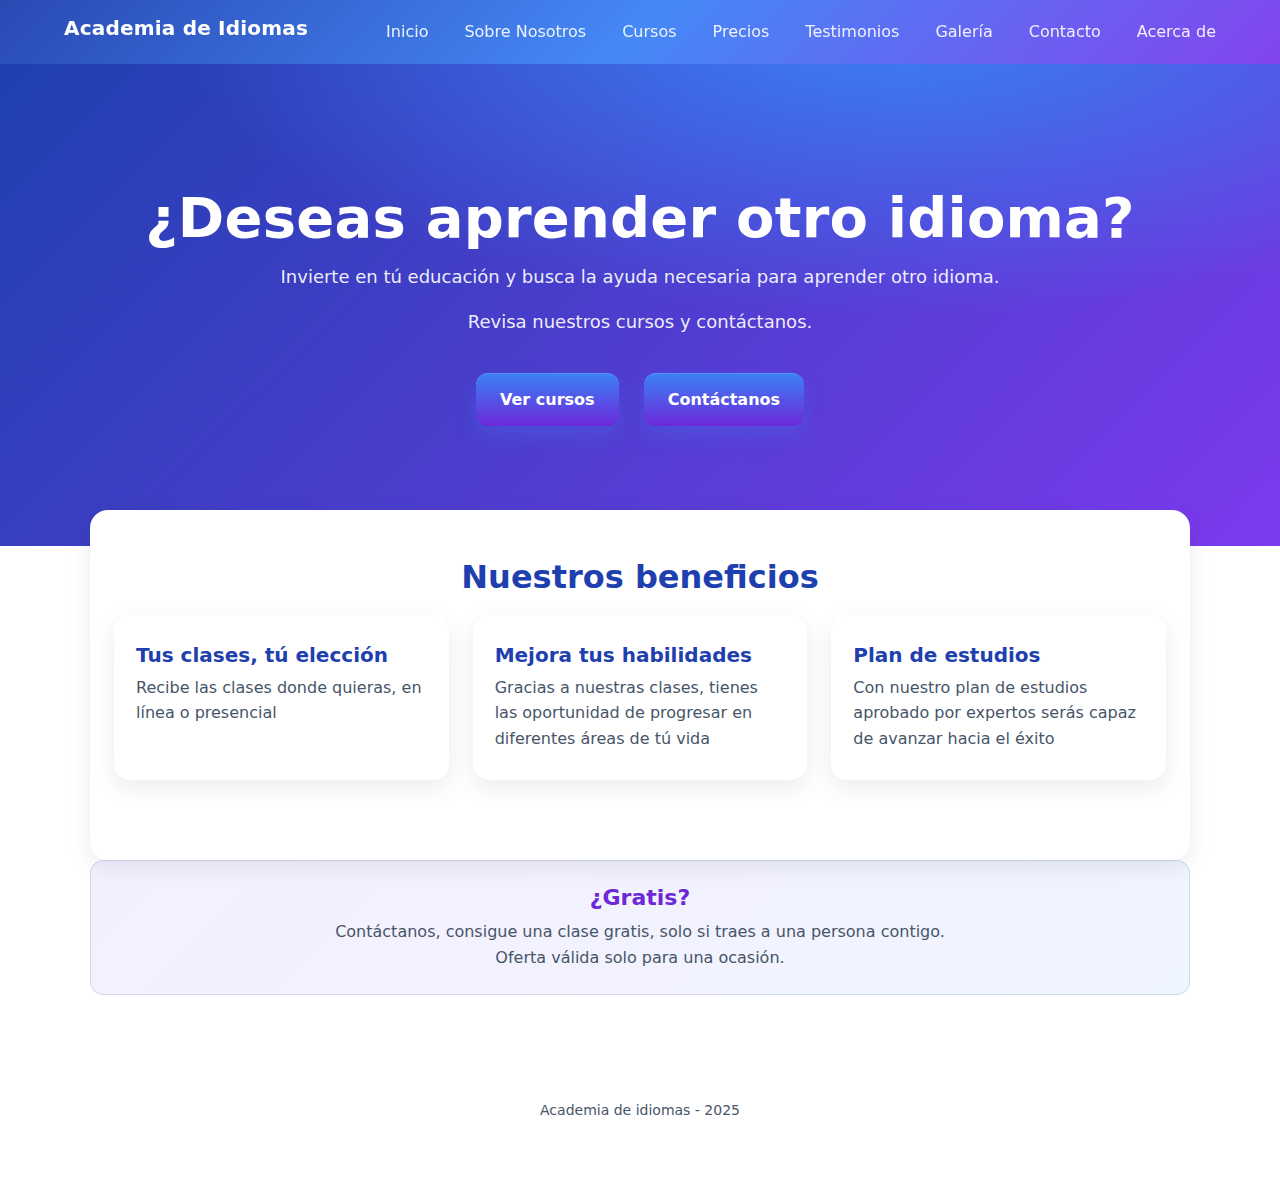
<file: index.html>
<!DOCTYPE html>
<html lang="en">
<head>
    <meta charset="UTF-8">
    <meta name="viewport" content="width=device-width, initial-scale=1.0">
    <link rel="stylesheet" href="Fase1/css/style.css">
    <title>Academia de Idiomas</title>
</head>


<header>
    <div class="contenedor">
        <h1>Academia de Idiomas</h1>
        <nav>
            <ul> <!--Aquí va a ir cada página-->
                <li><a href="index.html">Inicio</a></li>
                <li><a href="#">Sobre Nosotros</a></li>
                <li><a href="#">Cursos</a></li>
                <li><a href="#">Precios</a></li>
                <li><a href="#">Testimonios</a></li>
                <li><a href="#">Galería</a></li>
                <li><a href="contacto.html">Contacto</a></li>
                <li><a href="#">Acerca de</a></li>
            </ul>
        </nav>
    </div>
</header>

<body>
    <section id="introduccion">
        <div clase="contenedor">
            <h2>¿Deseas aprender otro idioma?</h2>
            <p>Invierte en tú educación y busca la ayuda necesaria para aprender otro idioma.</p>
            <p>Revisa nuestros cursos y contáctanos. </p>

            <a href="#" class="boton">Ver cursos</a>
            <a href="#" class="boton">Contáctanos</a>
        </div>
    </section>

    <section id="diferencias">
        <div clase="contenedor">
            <h2>Nuestros beneficios</h2>
            <div id="beneficios">
                <div id="primero">
                    <h3>Tus clases, tú elección</h3>
                    <p>Recibe las clases donde quieras, en línea o presencial</p>
                </div>

                <div id="segundo">
                    <h3>Mejora tus habilidades</h3>
                    <p>Gracias a nuestras clases, tienes las oportunidad de progresar en diferentes áreas de tú vida</p>
                </div>

                <div id="tercero">
                    <h3>Plan de estudios</h3>
                    <p>Con nuestro plan de estudios aprobado por expertos serás capaz de avanzar hacia el éxito</p>
                </div>
            </div>
        </div>
    </section>

    <section id="sorpresa">
        <div clase="gratis">
            <h3>¿Gratis?</h3>
            <p>Contáctanos, consigue una clase gratis, solo si traes a una persona contigo. </p>
            <p>Oferta válida solo para una ocasión. </p>

        </div>
    </section>

    <footer>
        <p>Academia de idiomas - 2025</p>
    </footer>

</body>
</html>
</file>
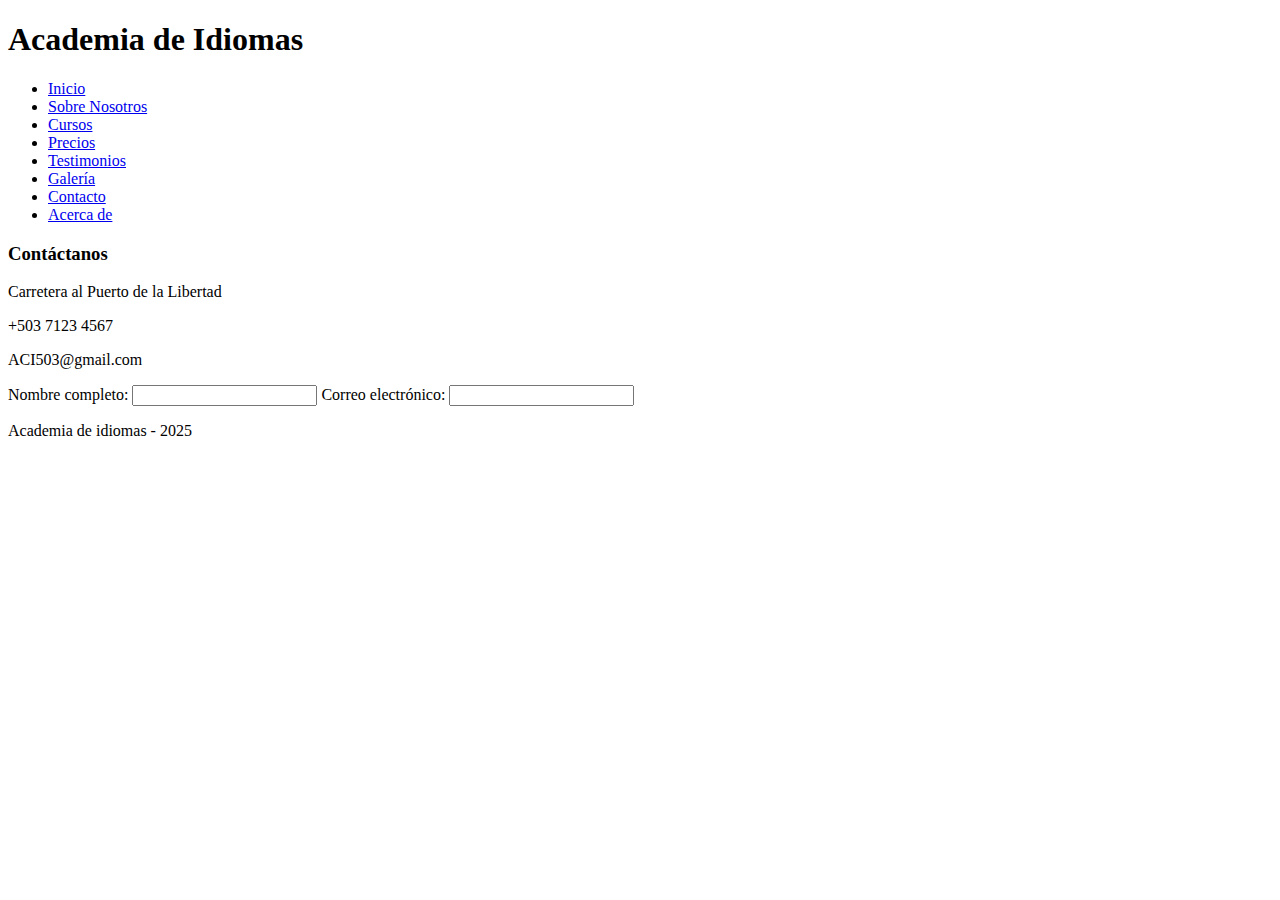
<file: contacto.html>
<!DOCTYPE html>
<html lang="en">
<head>
    <meta charset="UTF-8">
    <meta name="viewport" content="width=device-width, initial-scale=1.0">
    <title>Contacto</title>
</head>

<header>
    <div class="contenedor">
        <h1>Academia de Idiomas</h1>
        <nav>
            <ul> <!--Aquí va a ir cada página-->
                <li><a href="index.html">Inicio</a></li>
                <li><a href="#">Sobre Nosotros</a></li>
                <li><a href="#">Cursos</a></li>
                <li><a href="#">Precios</a></li>
                <li><a href="#">Testimonios</a></li>
                <li><a href="#">Galería</a></li>
                <li><a href="#">Contacto</a></li>
                <li><a href="#">Acerca de</a></li>
            </ul>
        </nav>
    </div>
</header>

<body>

    <section id="informacion">
        <div id="container-informacion">
            <h3>Contáctanos</h3>
            <p>Carretera al Puerto de la Libertad </p> <!--Poner un simbolo como de ubicacion-->
            <p>+503 7123 4567</p> <!--Poner un simbolo como de telefono-->
            <p>ACI503@gmail.com</p> <!--Poner un simbolo como de correo-->
        </div>
    </section>
    <form action="index.html" method="post" id="formulario">
        <label for="nombre-completo">Nombre completo: </label>
        <input type="text" name="nombre-completo" id="nombre-completo">

        <label for="correo-electronico">Correo electrónico: </label>
        <input type="text" name="correo-electrónico" id="correo-electronico">
    </form>
    
    <footer>
        <p>Academia de idiomas - 2025</p>
    </footer>

</body>
</html>
</file>
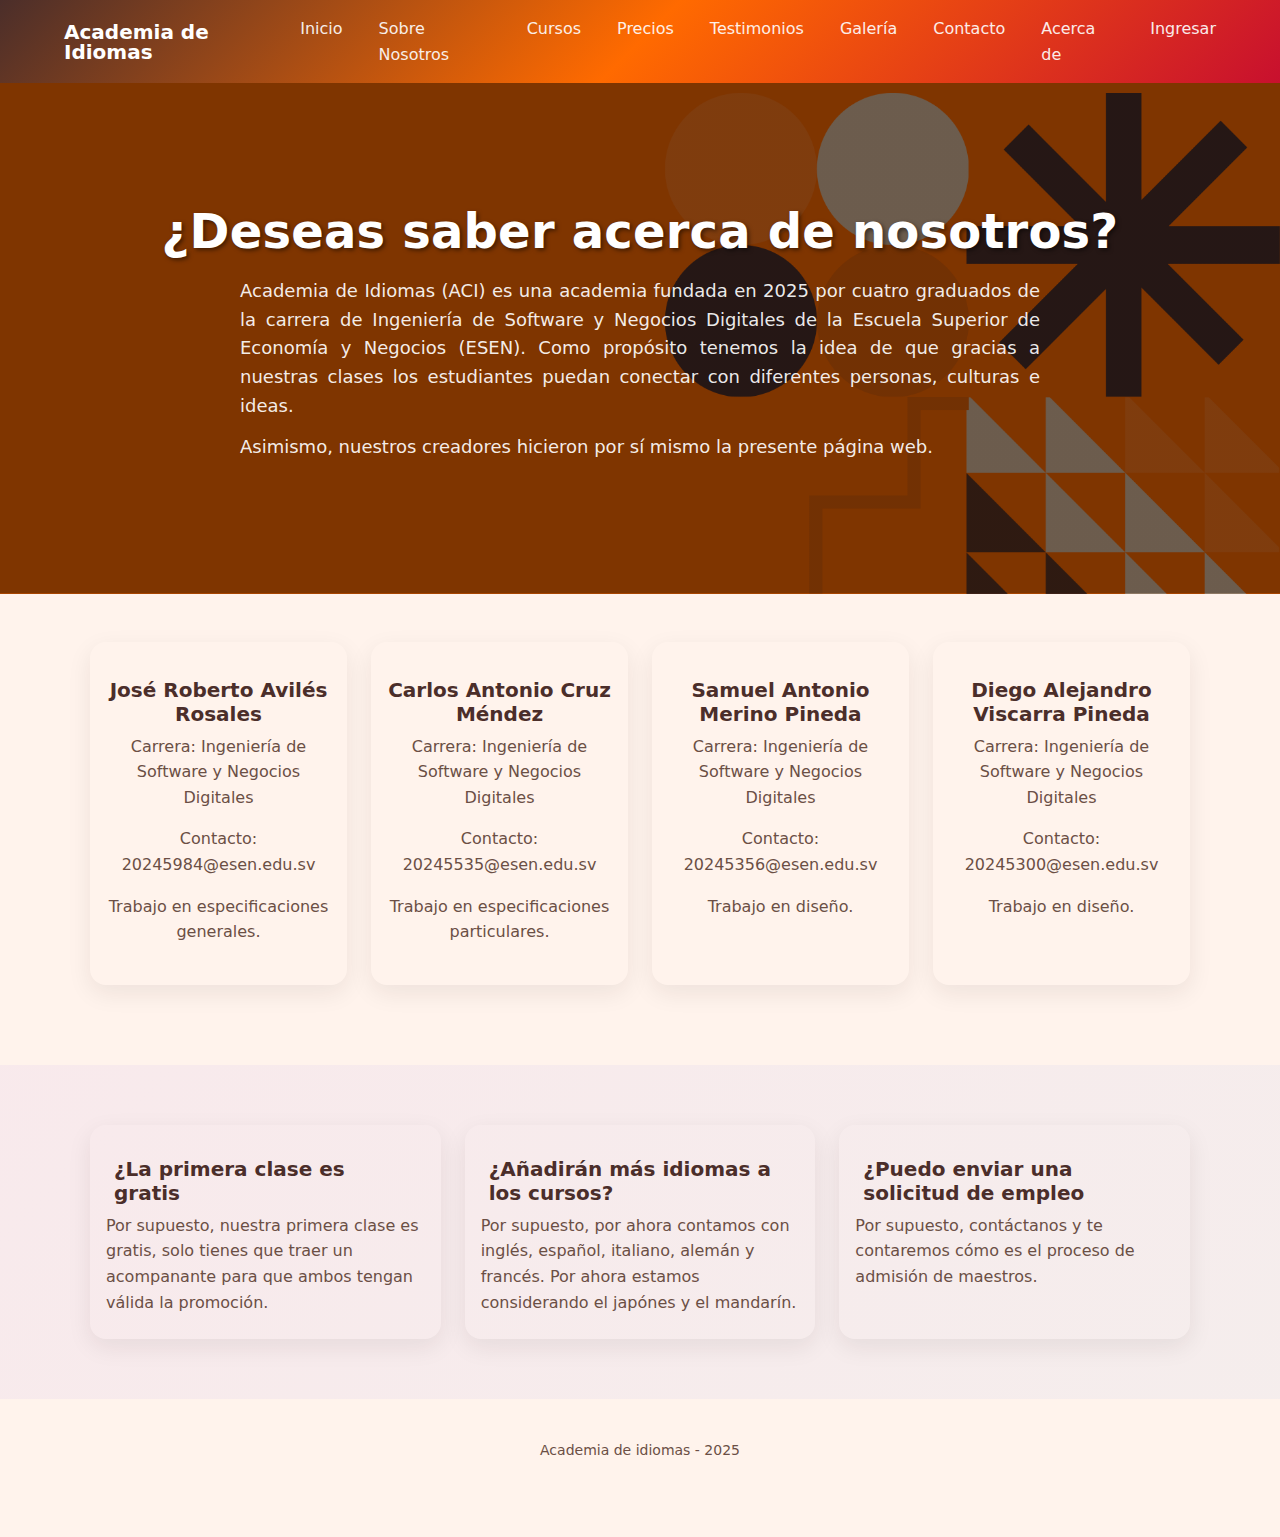
<file: Fase1/acerca-de.html>
<!DOCTYPE html>
<html lang="en">
<head>
    <meta charset="UTF-8">
    <meta name="viewport" content="width=device-width, initial-scale=1.0">
    <link rel="stylesheet" href="../css/style.css">
    <link rel="stylesheet" href="https://cdnjs.cloudflare.com/ajax/libs/font-awesome/4.7.0/css/font-awesome.min.css">
    <title>Acerca de</title>
</head>
<body>
    <header>
        <div class="contenedor">
            <a href="../Fase1/index.html" class="logo">Academia de Idiomas</a>

            <input type="checkbox" id="checkMenu">
            <label for="checkMenu" class="labelBotonMenu">
                <i class="fa fa-navicon" id="btnMostrar"></i>
                <i class="fa fa-remove" id="btnOcultar"></i>
            </label>

            <nav>
                <ul> <!--Aquí va a ir cada página-->
                    <li><a href="../Fase1/index.html">Inicio</a></li>
                    <li><a href="../Fase1/sobre_nosotros.html">Sobre Nosotros</a></li>
                    <li><a href="../Fase1/clases_disponibles.html">Cursos</a></li>
                    <li><a href="../Fase1/precios.html">Precios</a></li>
                    <li><a href="../Fase1/testimonios.html">Testimonios</a></li>
                    <li><a href="../Fase1/galeria.html">Galería</a></li>
                    <li><a href="../Fase1/contacto.html">Contacto</a></li>
                    <li><a href="../Fase1/acerca-de.html">Acerca de</a></li>
                    <li><a href="./admin/login.html">Ingresar</a></li>
                </ul>
            </nav>
        </div>
    </header>

    <section id="encabezado">
        <div id="proposito">
            <h1>¿Deseas saber acerca de nosotros?</h1>
            <p>
            Academia de Idiomas (ACI) es una academia fundada en 2025 por cuatro graduados de la carrera de Ingeniería de Software y Negocios Digitales
            de la Escuela Superior de Economía y Negocios (ESEN). Como propósito tenemos la idea de que gracias a nuestras clases
            los estudiantes puedan conectar con diferentes personas, culturas e ideas. 
            </p>

            <p>Asimismo, nuestros creadores hicieron por sí mismo la presente página web. </p>
        </div>
    </section>

    <section id="creadores">
        <div id="fundadores">
            <div id="roberto">
                <h3>José Roberto Avilés Rosales</h3>
                <p>Carrera: Ingeniería de Software y Negocios Digitales</p>
                <p>Contacto: 20245984@esen.edu.sv</p>
                <p>Trabajo en especificaciones generales. </p>
            </div>

            <div id="carlos">
                <h3>Carlos Antonio Cruz Méndez</h3>
                <p>Carrera: Ingeniería de Software y Negocios Digitales</p>
                <p>Contacto: 20245535@esen.edu.sv</p>
                <p>Trabajo en especificaciones particulares. </p>
            </div>

            <div id="samuel">
                <h3>Samuel Antonio Merino Pineda </h3>
                <p>Carrera: Ingeniería de Software y Negocios Digitales</p>
                <p>Contacto: 20245356@esen.edu.sv</p>
                <p>Trabajo en diseño. </p>
            </div>
            
            <div id="diego">
                <h3>Diego Alejandro Viscarra Pineda </h3>
                <p>Carrera: Ingeniería de Software y Negocios Digitales</p>
                <p>Contacto: 20245300@esen.edu.sv</p>
                <p>Trabajo en diseño. </p>
            </div>
        </div>
    </section>

    <section id="preguntas">
        <div id="habituales">
            <div id="primera">
                <h3>¿La primera clase es gratis</h3>
                <p>Por supuesto, nuestra primera clase es gratis, solo tienes que traer un acompanante para que ambos tengan válida la promoción.</p>
            </div>

             <div id="segunda">
                <h3>¿Añadirán más idiomas a los cursos?</h3>
                <p>Por supuesto, por ahora contamos con inglés, español, italiano, alemán y francés. Por ahora estamos considerando el japónes y el mandarín. </p>
            </div>

             <div id="tercera">
                <h3>¿Puedo enviar una solicitud de empleo</h3>
                <p>Por supuesto, contáctanos y te contaremos cómo es el proceso de admisión de maestros.</p>
            </div>
        </div>
    </section>
        
    <footer>
        <p>Academia de idiomas - 2025</p>
    </footer>

    
</body>
</html>
</file>
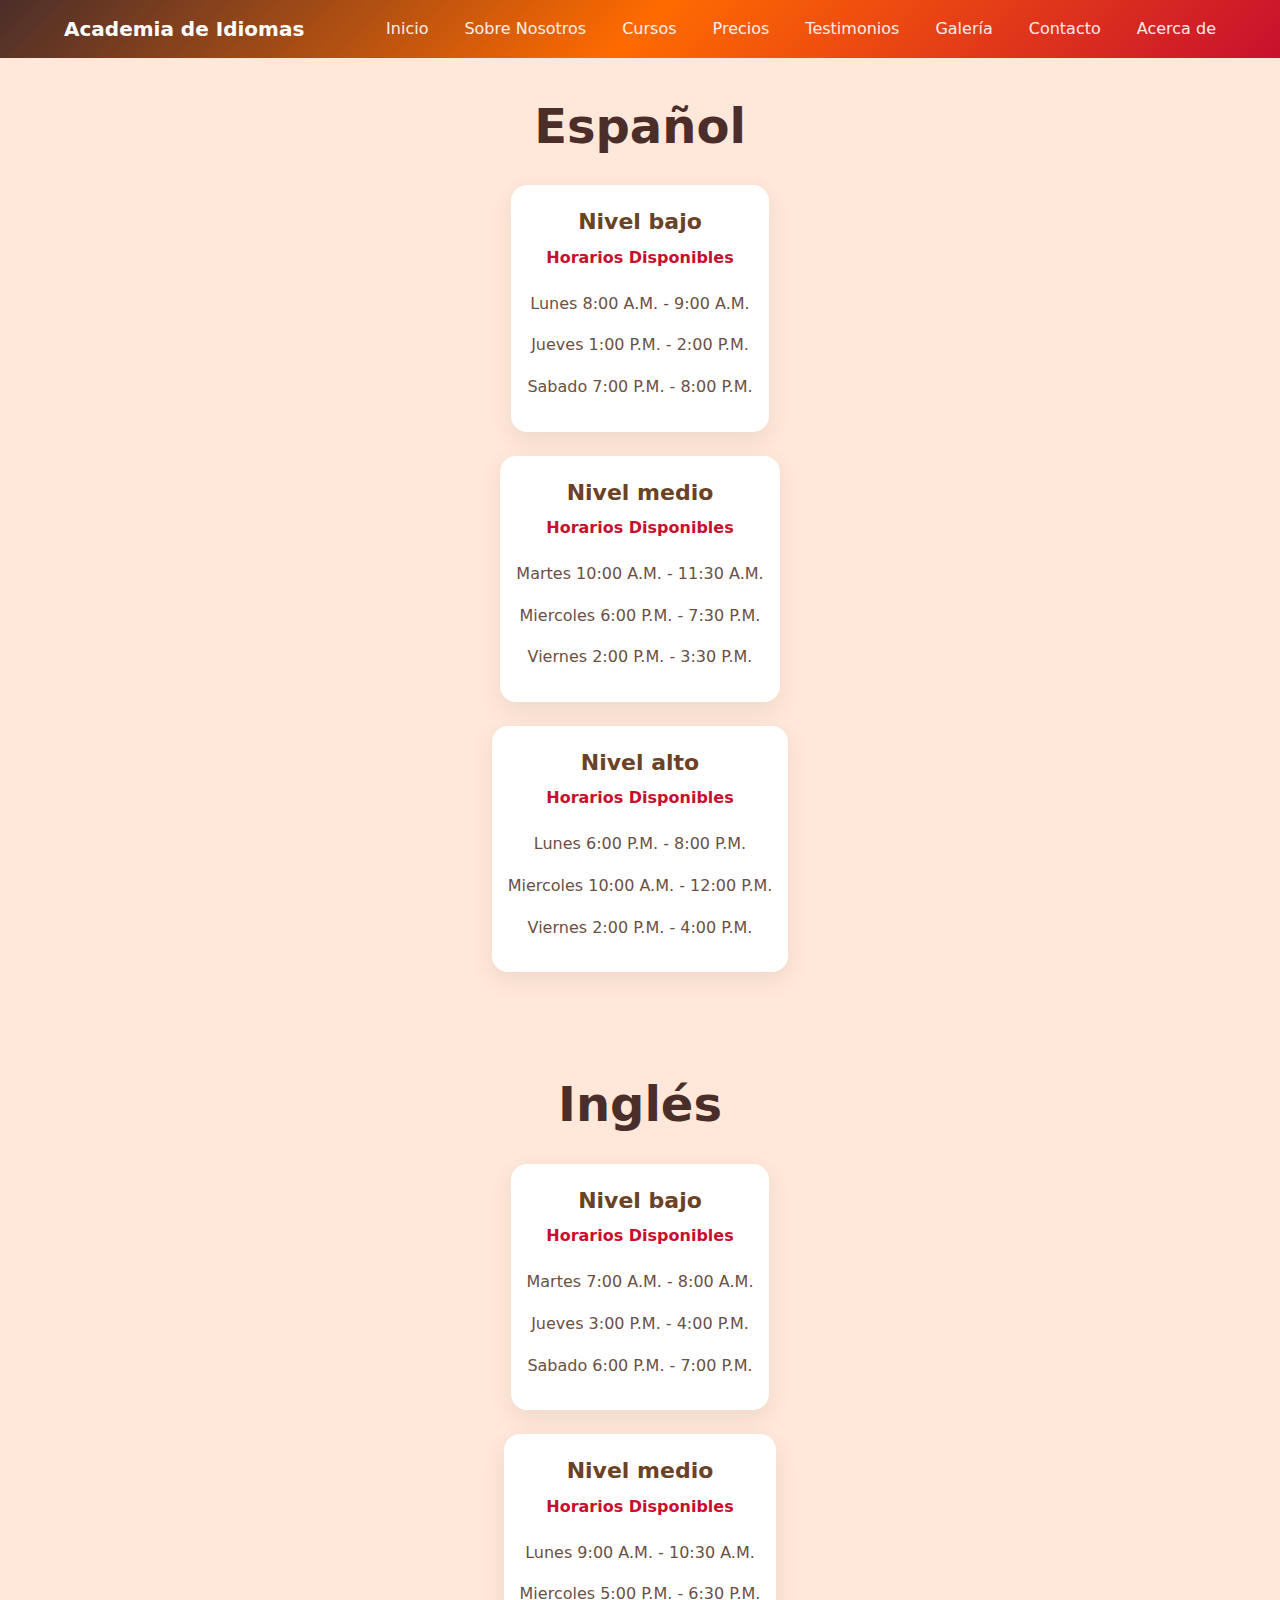
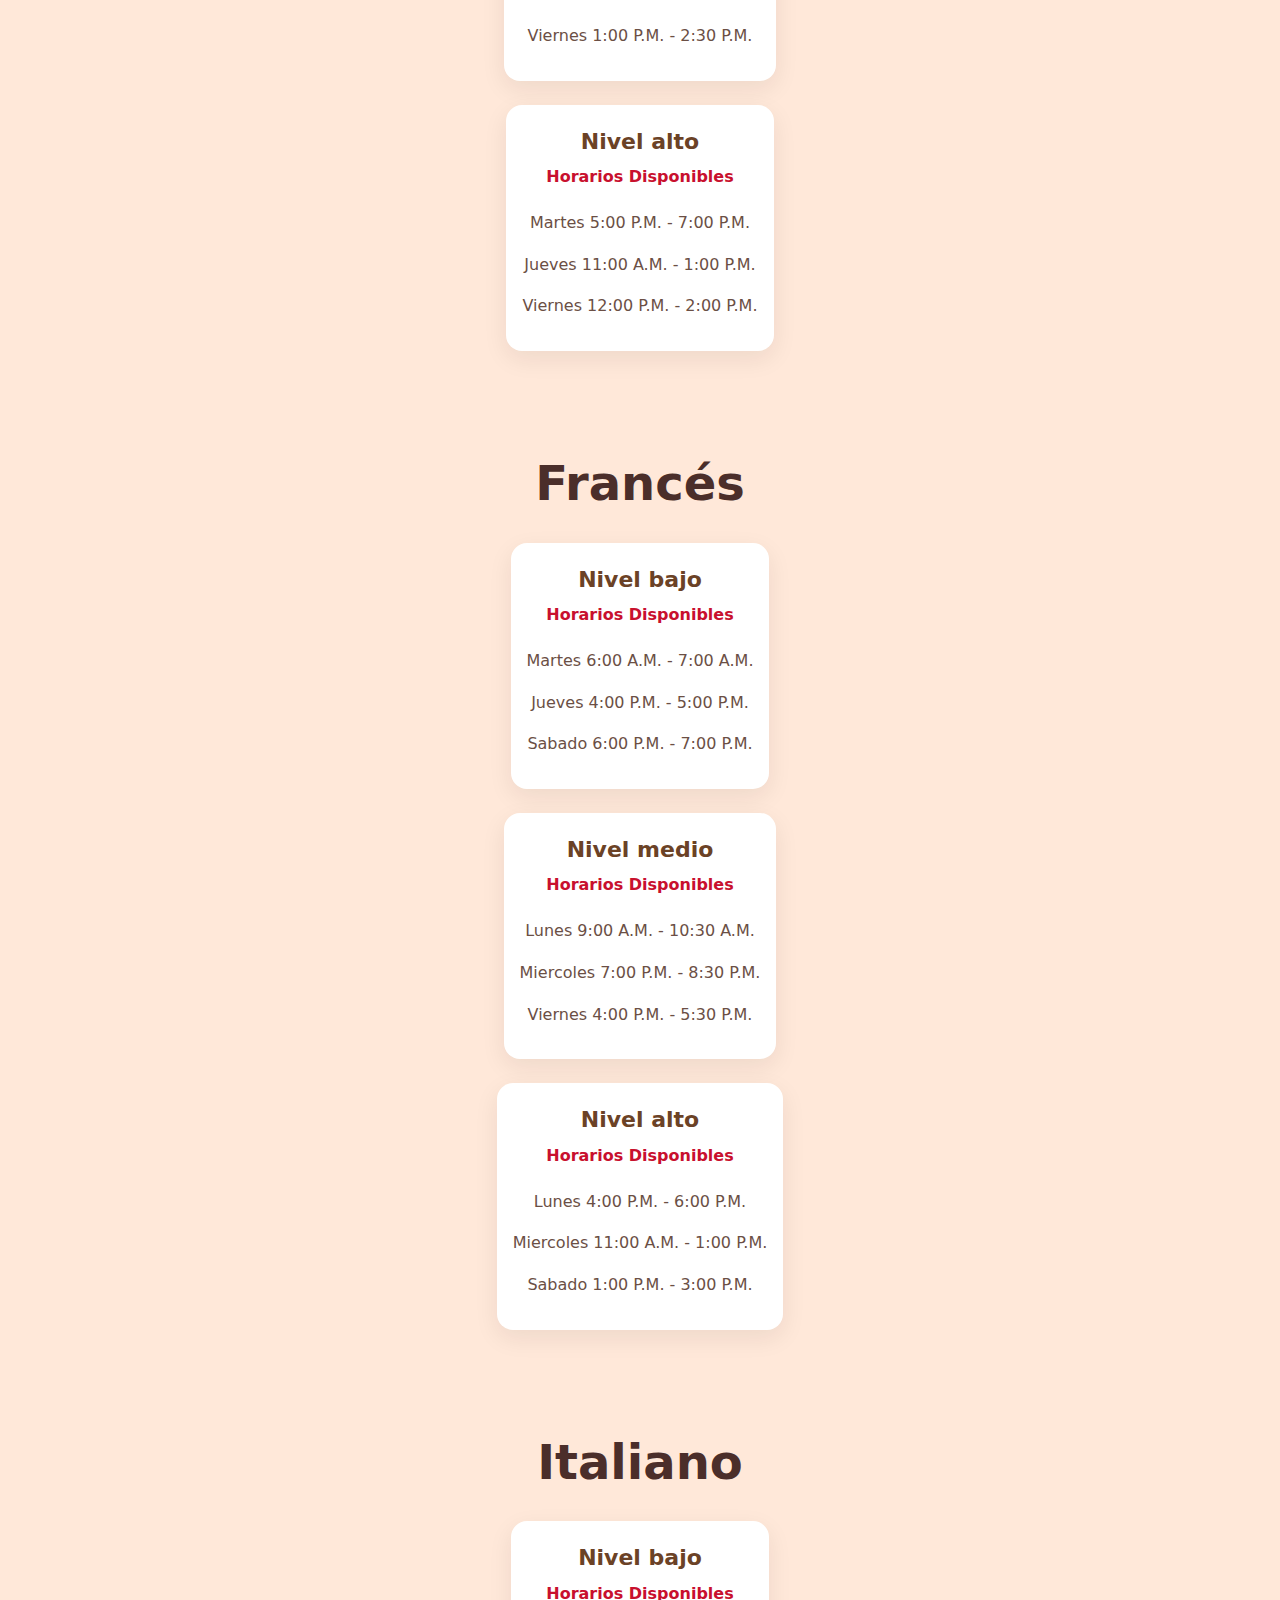
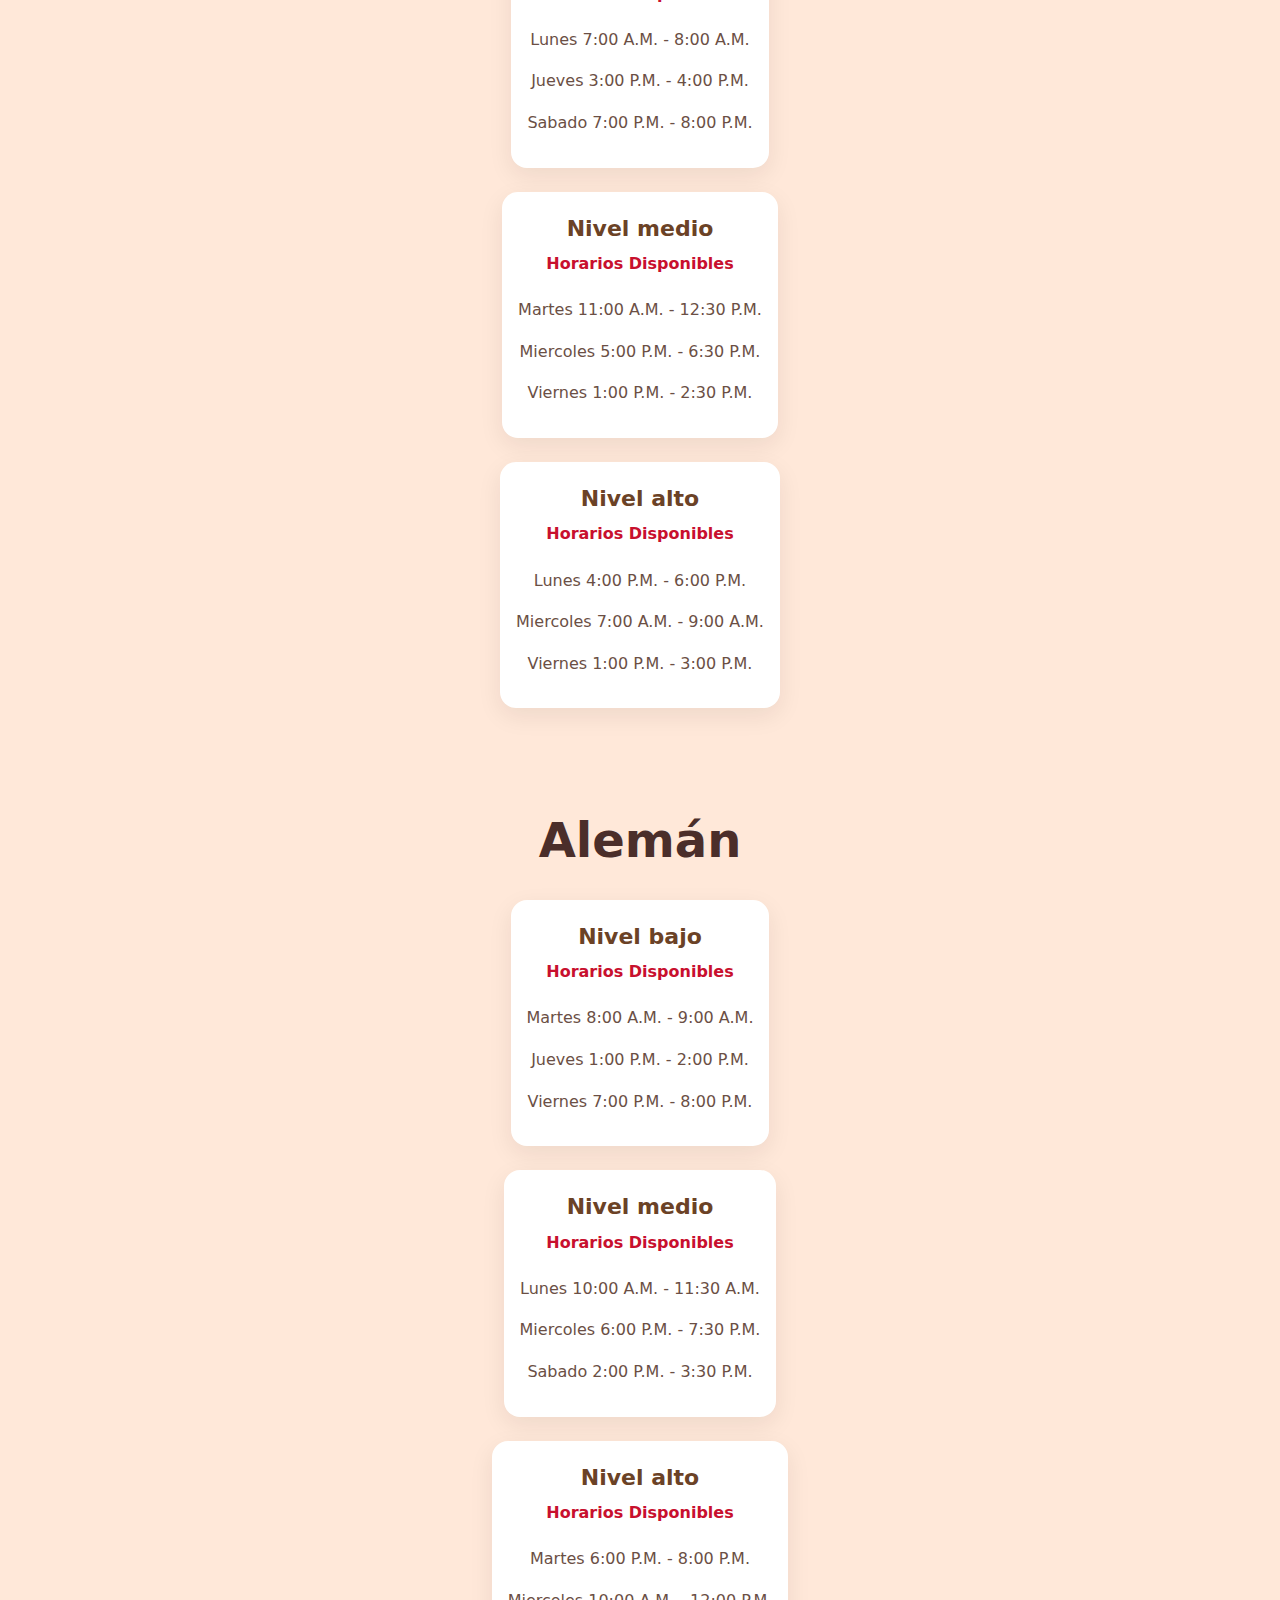
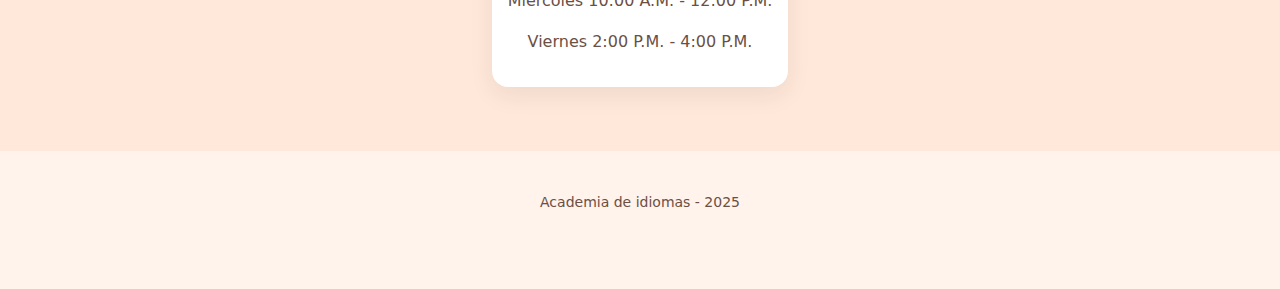
<file: Fase1/clases_disponibles.html>
<!DOCTYPE html>
<html lang="en">
<head>
    <meta charset="UTF-8">
    <meta name="viewport" content="width=device-width, initial-scale=1.0">
    <link rel="stylesheet" href="/css/style.css">
    <title>Academia de idiomas</title>
</head>
<body>
    
<header>
    <div class="contenedor">
        <a href="/index.html" class="logo">Academia de Idiomas</a>
        <nav>
            <ul> <!--Aquí va a ir cada página-->
                <li><a href="/index.html">Inicio</a></li>
                <li><a href="/Fase1/sobre_nosotros.html">Sobre Nosotros</a></li>
                <li><a href="/Fase1/clases_disponibles.html">Cursos</a></li>
                <li><a href="/Fase1/precios.html">Precios</a></li>
                <li><a href="/Fase1/testimonios.html">Testimonios</a></li>
                <li><a href="/Fase1/galeria.html">Galería</a></li>
                <li><a href="/Fase1/contacto.html">Contacto</a></li>
                <li><a href="/Fase1/acerca-de.html">Acerca de</a></li>
            </ul>
        </nav>
    </div>
</header>

<section id = "espanol">
    <h1>Español</h1>
    <div class="nivel">
        <h2>Nivel bajo</h2>
        <h3>Horarios Disponibles</h3>
        <ul>
            <li>Lunes 8:00 A.M. - 9:00 A.M.</li>
            <li>Jueves 1:00 P.M. - 2:00 P.M.</li>
            <li>Sabado 7:00 P.M. - 8:00 P.M.</li>
        </ul>
    </div>
    <div class="nivel">
        <h2>Nivel medio</h2>
        <h3>Horarios Disponibles</h3>
        <ul>
            <li>Martes 10:00 A.M. - 11:30 A.M.</li>
            <li>Miercoles 6:00 P.M. - 7:30 P.M.</li>
            <li>Viernes 2:00 P.M. - 3:30 P.M.</li>
        </ul>
    </div>
    <div class="nivel">
        <h2>Nivel alto</h2>
        <h3>Horarios Disponibles</h3>
        <ul>
            <li>Lunes 6:00 P.M. - 8:00 P.M.</li>
            <li>Miercoles 10:00 A.M. - 12:00 P.M.</li>
            <li>Viernes 2:00 P.M. - 4:00 P.M.</li>
        </ul>
    </div>
</section>
<section id = "ingles">
    <h1>Inglés</h1>
    <div class="nivel">
        <h2>Nivel bajo</h2>
        <h3>Horarios Disponibles</h3>
        <ul>
            <li>Martes 7:00 A.M. - 8:00 A.M.</li>
            <li>Jueves 3:00 P.M. - 4:00 P.M.</li>
            <li>Sabado 6:00 P.M. - 7:00 P.M.</li>
        </ul>
    </div>
    <div class="nivel">
        <h2>Nivel medio</h2>
        <h3>Horarios Disponibles</h3>
        <ul>
            <li>Lunes 9:00 A.M. - 10:30 A.M.</li>
            <li>Miercoles 5:00 P.M. - 6:30 P.M.</li>
            <li>Viernes 1:00 P.M. - 2:30 P.M.</li>
        </ul>
    </div>
    <div class="nivel">
        <h2>Nivel alto</h2>
        <h3>Horarios Disponibles</h3>
        <ul>
            <li>Martes 5:00 P.M. - 7:00 P.M.</li>
            <li>Jueves 11:00 A.M. - 1:00 P.M.</li>
            <li>Viernes 12:00 P.M. - 2:00 P.M.</li>
        </ul>
    </div>
</section>
<section id ="frances">
    <h1>Francés</h1>
    <div class="nivel">
        <h2>Nivel bajo</h2>
        <h3>Horarios Disponibles</h3>
        <ul>
            <li>Martes 6:00 A.M. - 7:00 A.M.</li>
            <li>Jueves 4:00 P.M. - 5:00 P.M.</li>
            <li>Sabado 6:00 P.M. - 7:00 P.M.</li>
        </ul>
    </div>
    <div class="nivel">
        <h2>Nivel medio</h2>
        <h3>Horarios Disponibles</h3>
        <ul>
            <li>Lunes 9:00 A.M. - 10:30 A.M.</li>
            <li>Miercoles 7:00 P.M. - 8:30 P.M.</li>
            <li>Viernes 4:00 P.M. - 5:30 P.M.</li>
        </ul>
    </div>
    <div class="nivel">
        <h2>Nivel alto</h2>
        <h3>Horarios Disponibles</h3>
        <ul>
            <li>Lunes 4:00 P.M. - 6:00 P.M.</li>
            <li>Miercoles 11:00 A.M. - 1:00 P.M.</li>
            <li>Sabado 1:00 P.M. - 3:00 P.M.</li>
        </ul>
    </div>
</section>
    <section id="italiano">
    <h1>Italiano</h1>
    <div class="nivel">
        <h2>Nivel bajo</h2>
        <h3>Horarios Disponibles</h3>
        <ul>
            <li>Lunes 7:00 A.M. - 8:00 A.M.</li>
            <li>Jueves 3:00 P.M. - 4:00 P.M.</li>
            <li>Sabado 7:00 P.M. - 8:00 P.M.</li>
        </ul>
    </div>
    <div class="nivel">
        <h2>Nivel medio</h2>
        <h3>Horarios Disponibles</h3>
        <ul>
            <li>Martes 11:00 A.M. - 12:30 P.M.</li>
            <li>Miercoles 5:00 P.M. - 6:30 P.M.</li>
            <li>Viernes 1:00 P.M. - 2:30 P.M.</li>
        </ul>
    </div>
    <div class="nivel">
        <h2>Nivel alto</h2>
        <h3>Horarios Disponibles</h3>
        <ul>
            <li>Lunes 4:00 P.M. - 6:00 P.M.</li>
            <li>Miercoles 7:00 A.M. - 9:00 A.M.</li>
            <li>Viernes 1:00 P.M. - 3:00 P.M.</li>
        </ul>
    </div>
</section>
<section id="aleman">
    <h1>Alemán</h1>
    <div class="nivel">
        <h2>Nivel bajo</h2>
        <h3>Horarios Disponibles</h3>
        <ul>
            <li>Martes 8:00 A.M. - 9:00 A.M.</li>
            <li>Jueves 1:00 P.M. - 2:00 P.M.</li>
            <li>Viernes 7:00 P.M. - 8:00 P.M.</li>
        </ul>
    </div>
    <div class="nivel">
        <h2>Nivel medio</h2>
        <h3>Horarios Disponibles</h3>
        <ul>
            <li>Lunes 10:00 A.M. - 11:30 A.M.</li>
            <li>Miercoles 6:00 P.M. - 7:30 P.M.</li>
            <li>Sabado 2:00 P.M. - 3:30 P.M.</li>
        </ul>
    </div>
    <div class="nivel">
        <h2>Nivel alto</h2>
        <h3>Horarios Disponibles</h3>
        <ul>
            <li>Martes 6:00 P.M. - 8:00 P.M.</li>
            <li>Miercoles 10:00 A.M. - 12:00 P.M.</li>
            <li>Viernes 2:00 P.M. - 4:00 P.M.</li>
        </ul>
    </div>
</section>
    <footer>
        <p>Academia de idiomas - 2025</p>
    </footer>
</body>
</html>
</file>
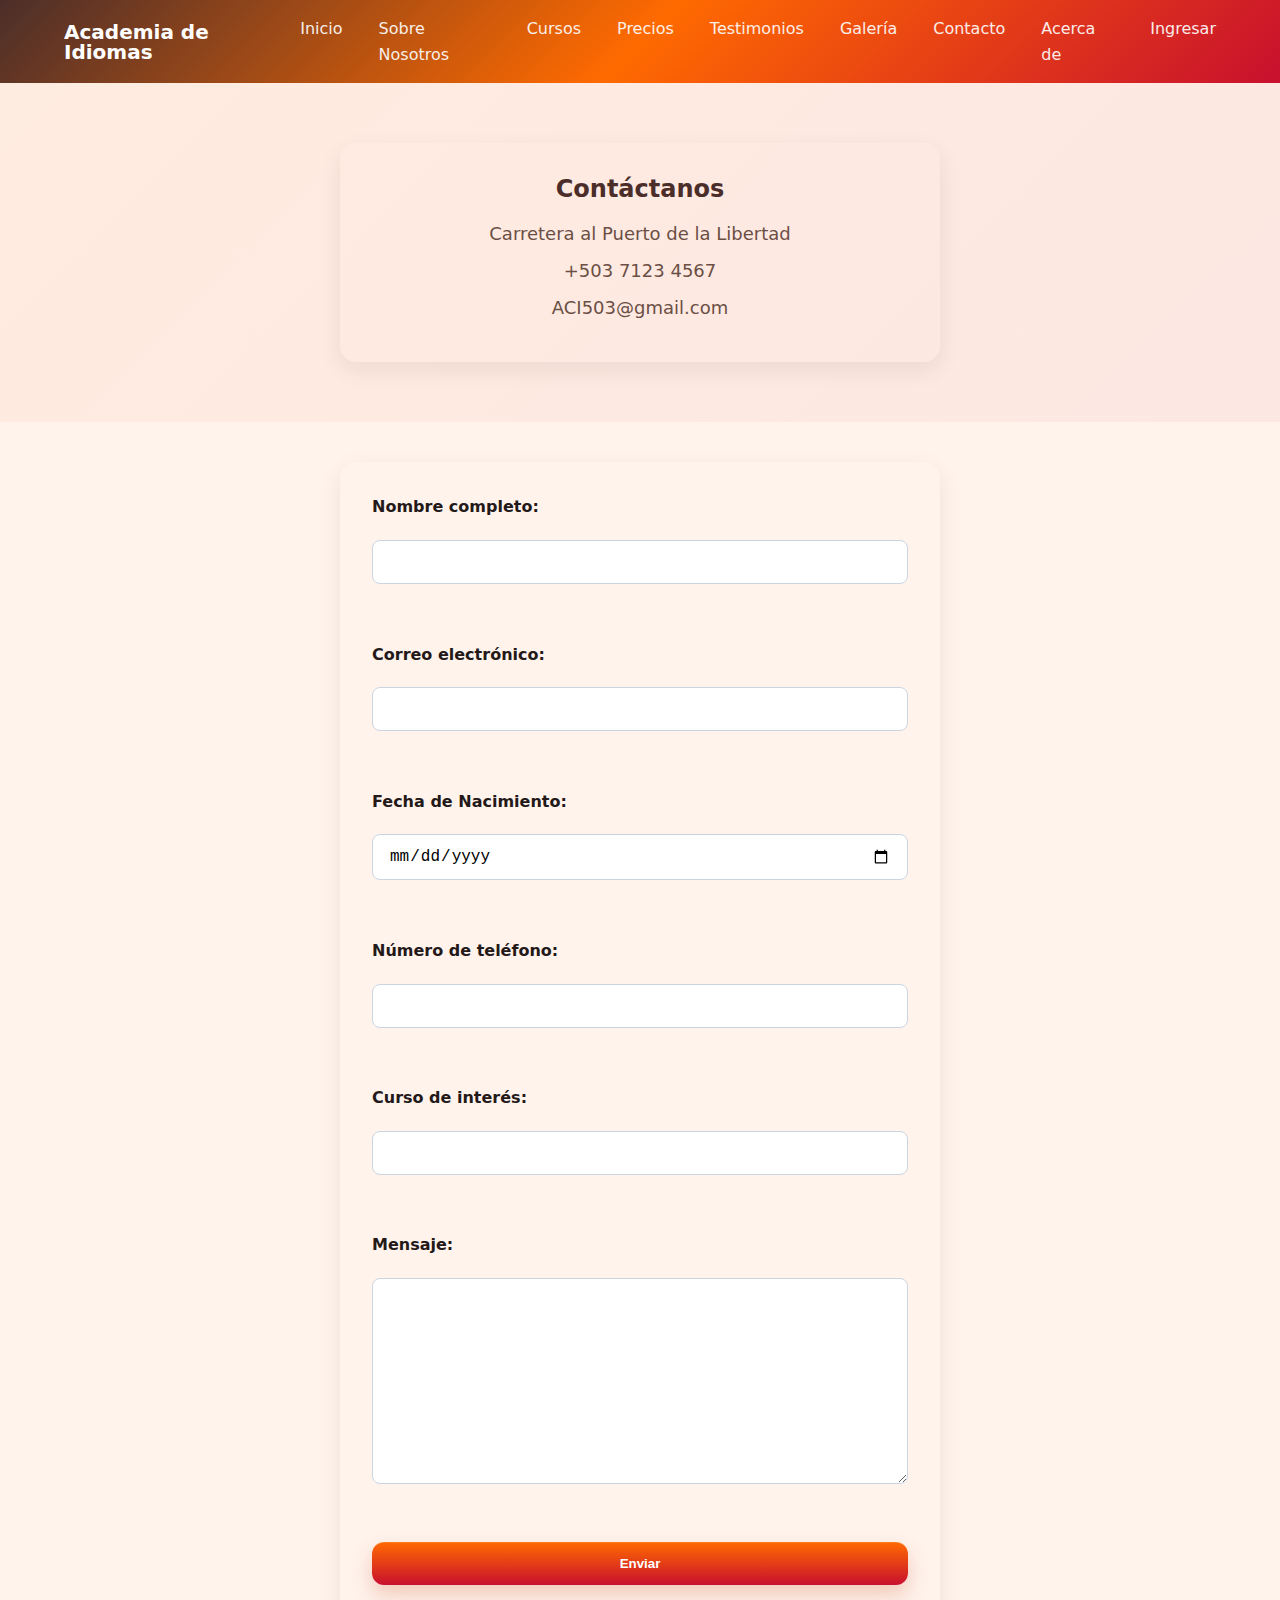
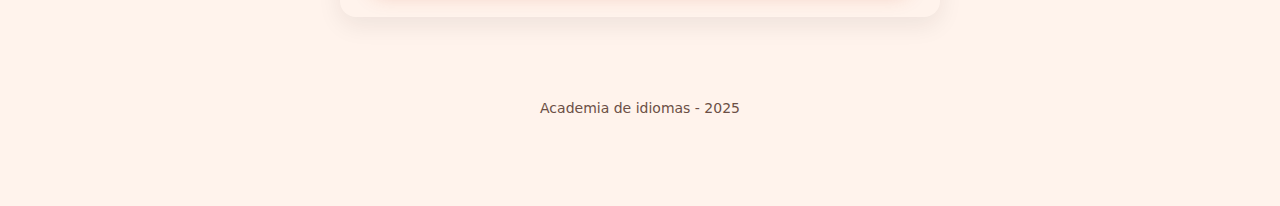
<file: Fase1/contacto.html>
<!DOCTYPE html>
<html lang="en">
<head>
    <meta charset="UTF-8">
    <meta name="viewport" content="width=device-width, initial-scale=1.0">
    <link rel="stylesheet" href="../css/style.css">
    <link rel="stylesheet" href="https://cdnjs.cloudflare.com/ajax/libs/font-awesome/4.7.0/css/font-awesome.min.css">
    <title>Contacto</title>
</head>

<body>
    <header>
        <div class="contenedor">
            <a href="../Fase1/index.html" class="logo">Academia de Idiomas</a>

            <input type="checkbox" id="checkMenu">
            <label for="checkMenu" class="labelBotonMenu">
                <i class="fa fa-navicon" id="btnMostrar"></i>
                <i class="fa fa-remove" id="btnOcultar"></i>
            </label>

            <nav>
                <ul> <!--Aquí va a ir cada página-->
                    <li><a href="../index.html">Inicio</a></li>
                    <li><a href="../Fase1/sobre_nosotros.html">Sobre Nosotros</a></li>
                    <li><a href="../Fase1/clases_disponibles.html">Cursos</a></li>
                    <li><a href="../Fase1/precios.html">Precios</a></li>
                    <li><a href="../Fase1/testimonios.html">Testimonios</a></li>
                    <li><a href="../Fase1/galeria.html">Galería</a></li>
                    <li><a href="../Fase1/contacto.html">Contacto</a></li>
                    <li><a href="../Fase1/acerca-de.html">Acerca de</a></li>
                    <li><a href="./admin/login.html">Ingresar</a></li>
                </ul>
            </nav>
        </div>
    </header>

    <section id="informacion">
        <div id="container-informacion">
            <h3>Contáctanos</h3>
            <p>Carretera al Puerto de la Libertad </p> <!--Poner un simbolo como de ubicacion-->
            <p>+503 7123 4567</p> <!--Poner un simbolo como de telefono-->
            <p>ACI503@gmail.com</p> <!--Poner un simbolo como de correo-->
        </div>
    </section>
    <form action="../index.html" method="post" id="formulario">
        <label for="nombre-completo">Nombre completo: </label>
        <input type="text" name="nombre-completo" id="nombre-completo" required pattern="[a-zA-Z ]" title="Ingresa tu nombre completo."><br>

        <label for="correo-electronico">Correo electrónico: </label>
        <input type="email" name="correo-electrónico" id="correo-electronico" required title="Ingresa tu correo electrónico para contactarte o enviarte información."><br>

        <label for="fecha-nacimiento">Fecha de Nacimiento: </label>
        <input type="date" name="fecha-nacimiento"id="fecha-nacimiento" required title="Ingresa tu fecha de nacimiento."><br>

        <label for="telefono">Número de teléfono: </label>
        <input type="tel" name="telefono" id="telefono" pattern="[267][0-9]{7}" required title="Ingresa tu número telefónico para contactarte. (8 dígitos)"><br>

        <label for="curso-interesado">Curso de interés: </label>
        <input id="curso-interesado" type="text" list="elegido" name="curso-interesado" required title="Elige el curso en el que estas interesado."><br>
        <datalist id="elegido">
            <option value="Español"></option>
            <option value="Inglés"></option> 
            <option value="Francés"></option>
            <option value="Italiano"></option>
            <option value="Alemán"></option>
        </datalist>

        <label for="mensaje" style="display: block;">Mensaje: </label>
        <textarea name="mensaje" id="mensaje" rows="10" cols="30" required title="Escribe tu mensaje."></textarea> <br>

        <input type="submit" value="Enviar">

       
    </form>
    
    <footer>
        <p>Academia de idiomas - 2025</p>
    </footer>

</body>
</html>
</file>
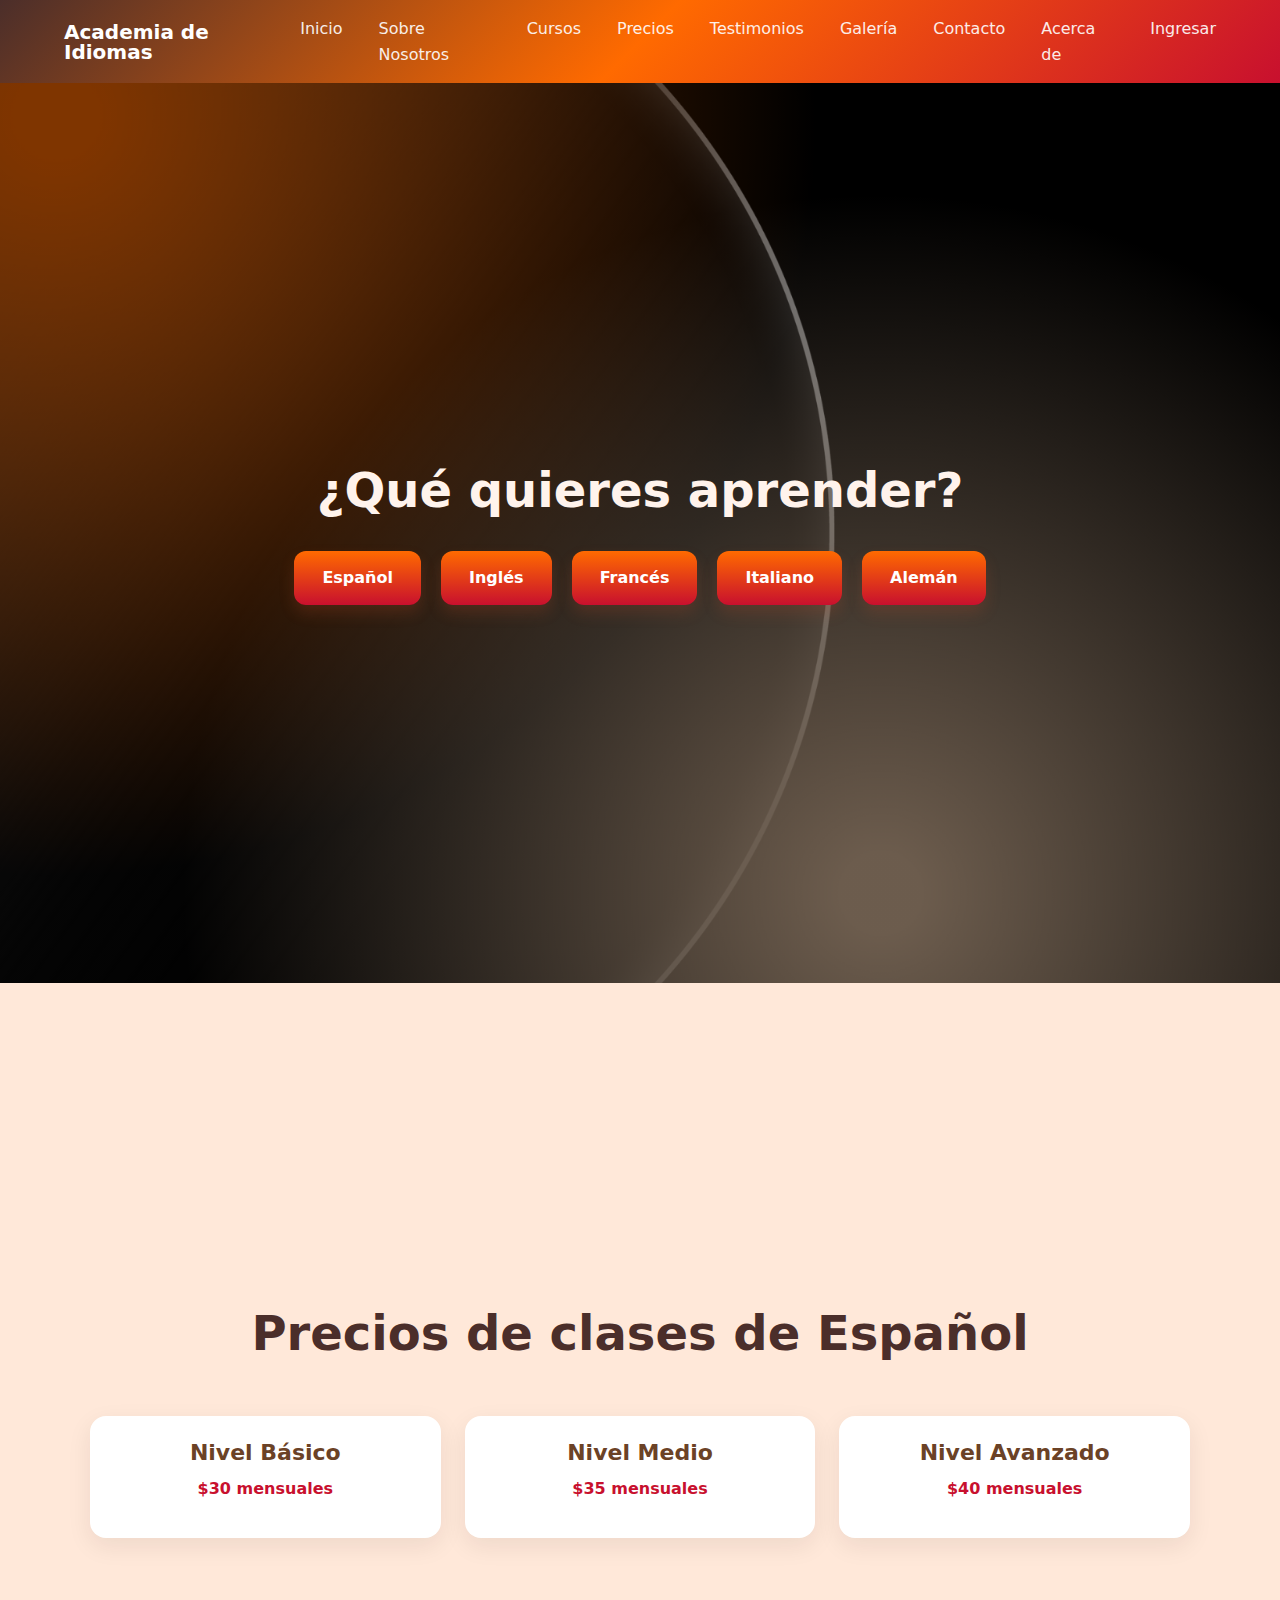
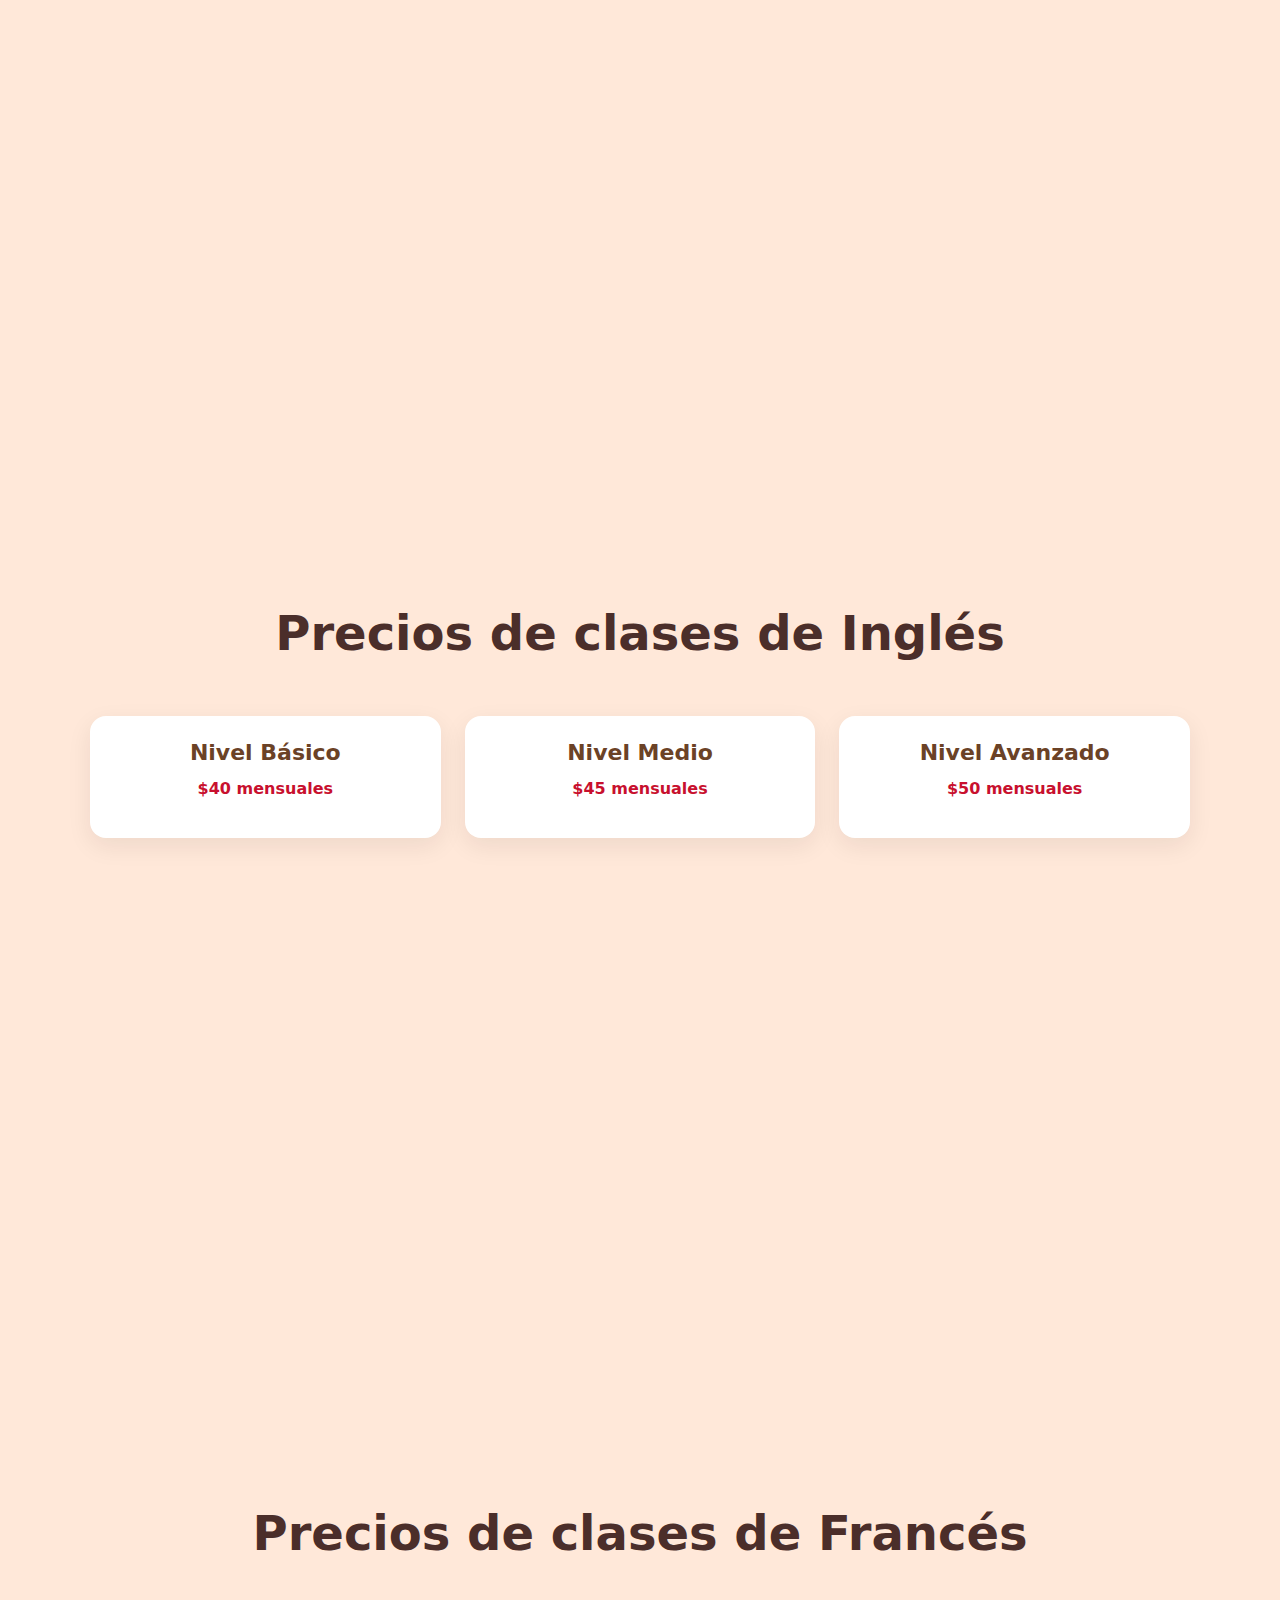
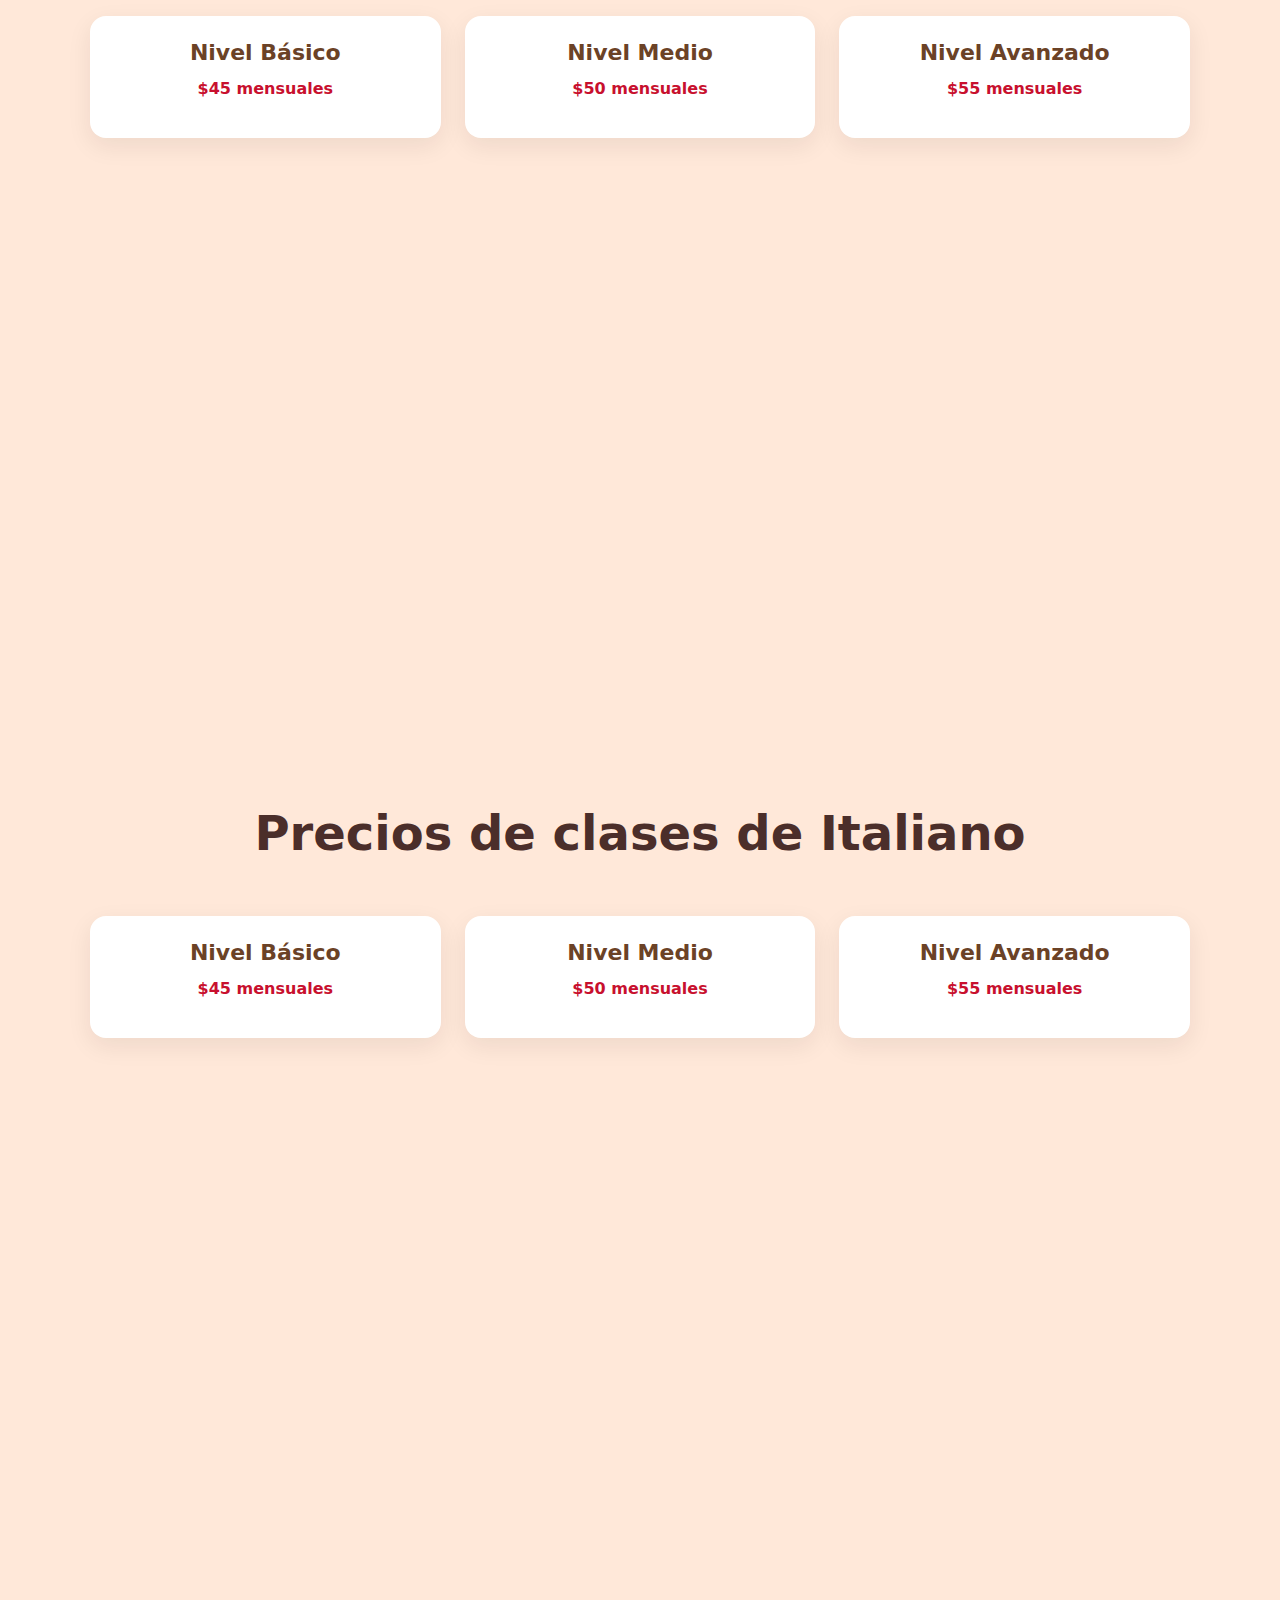
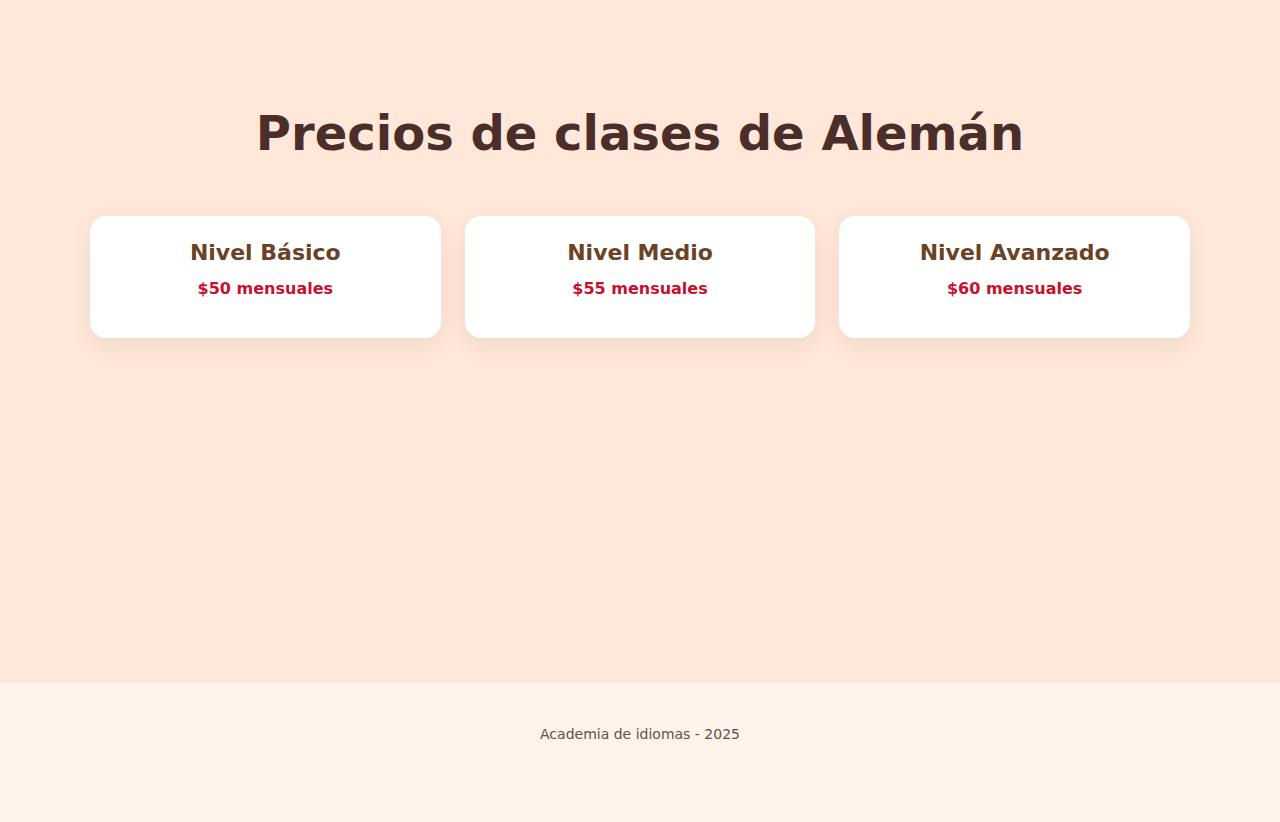
<file: Fase1/precios.html>
<!DOCTYPE html>
<html lang="en">
<head>
    <meta charset="UTF-8">
    <meta name="viewport" content="width=device-width, initial-scale=1.0">
    <link rel="stylesheet" href="../css/style.css">
    <link rel="stylesheet" href="https://cdnjs.cloudflare.com/ajax/libs/font-awesome/4.7.0/css/font-awesome.min.css">
    <title>Academia de idiomas</title>
</head>
<body>
    <header>
        <div class="contenedor">
            <a href="../Fase1/index.html" class="logo">Academia de Idiomas</a>

            <input type="checkbox" id="checkMenu">
            <label for="checkMenu" class="labelBotonMenu">
                <i class="fa fa-navicon" id="btnMostrar"></i>
                <i class="fa fa-remove" id="btnOcultar"></i>
            </label>

            <nav>
                <ul> <!--Aquí va a ir cada página-->
                    <li><a href="../index.html">Inicio</a></li>
                    <li><a href="../Fase1/sobre_nosotros.html">Sobre Nosotros</a></li>
                    <li><a href="../Fase1/clases_disponibles.html">Cursos</a></li>
                    <li><a href="../Fase1/precios.html">Precios</a></li>
                    <li><a href="../Fase1/testimonios.html">Testimonios</a></li>
                    <li><a href="../Fase1/galeria.html">Galería</a></li>
                    <li><a href="../Fase1/contacto.html">Contacto</a></li>
                    <li><a href="../Fase1/acerca-de.html">Acerca de</a></li>
                    <li><a href="./admin/login.html">Ingresar</a></li>
                </ul>
            </nav>
        </div>
    </header>

    <section id="seccion-lenguaje-selector">
        <h1>¿Qué quieres aprender?</h1>
        <div class="language-selector">
            <a href="#espanol" class="boton-idioma">Español</a>
            <a href="#ingles" class="boton-idioma">Inglés</a>
            <a href="#frances" class="boton-idioma">Francés</a>
            <a href="#italiano" class="boton-idioma">Italiano</a>
            <a href="#aleman" class="boton-idioma">Alemán</a>
        </div>
    </section>

    <section id="espanol">
        <h1>Precios de clases de Español</h1>
        <div class="contenedor-niveles">
            <div class="nivel">
                <h2>Nivel Básico</h2>
                <h3>$30 mensuales</h3>
            </div>
            <div class="nivel">
                <h2>Nivel Medio</h2>
                <h3>$35 mensuales</h3>
            </div>
            <div class="nivel">
                <h2>Nivel Avanzado</h2>
                <h3>$40 mensuales</h3>
            </div>
        </div>
    </section>
    <section id="ingles">
        <h1>Precios de clases de Inglés</h1>
        <div class="contenedor-niveles">
            <div class="nivel">
                <h2>Nivel Básico</h2>
                <h3>$40 mensuales</h3>
            </div>
            <div class="nivel">
                <h2>Nivel Medio</h2>
                <h3>$45 mensuales</h3>
            </div>
            <div class="nivel">
                <h2>Nivel Avanzado</h2>
                <h3>$50 mensuales</h3>
            </div>
        </div>
    </section>
    <section id="frances">
        <h1>Precios de clases de Francés</h1>
        <div class="contenedor-niveles">
            <div class="nivel">
                <h2>Nivel Básico</h2>
                <h3>$45 mensuales</h3>
            </div>
            <div class="nivel">
                <h2>Nivel Medio</h2>
                <h3>$50 mensuales</h3>
            </div>
            <div class="nivel">
                <h2>Nivel Avanzado</h2>
                <h3>$55 mensuales</h3>
            </div>
        </div>
    </section>
    <section id="italiano">
        <h1>Precios de clases de Italiano</h1>
        <div class="contenedor-niveles">
            <div class="nivel">
                <h2>Nivel Básico</h2>
                <h3>$45 mensuales</h3>
            </div>
            <div class="nivel">
                <h2>Nivel Medio</h2>
                <h3>$50 mensuales</h3>
            </div>
            <div class="nivel">
                <h2>Nivel Avanzado</h2>
                <h3>$55 mensuales</h3>
            </div>
        </div>
    </section>
    <section id="aleman">
        <h1>Precios de clases de Alemán</h1>
        <div class="contenedor-niveles">
            <div class="nivel">
                <h2>Nivel Básico</h2>
                <h3>$50 mensuales</h3>
            </div>
            <div class="nivel">
                <h2>Nivel Medio</h2>
                <h3>$55 mensuales</h3>
            </div>
            <div class="nivel">
                <h2>Nivel Avanzado</h2>
                <h3>$60 mensuales</h3>
            </div>
        </div>
    </section>

    <footer>
        <p>Academia de idiomas - 2025</p>
    </footer>

</body>
</html>
</file>
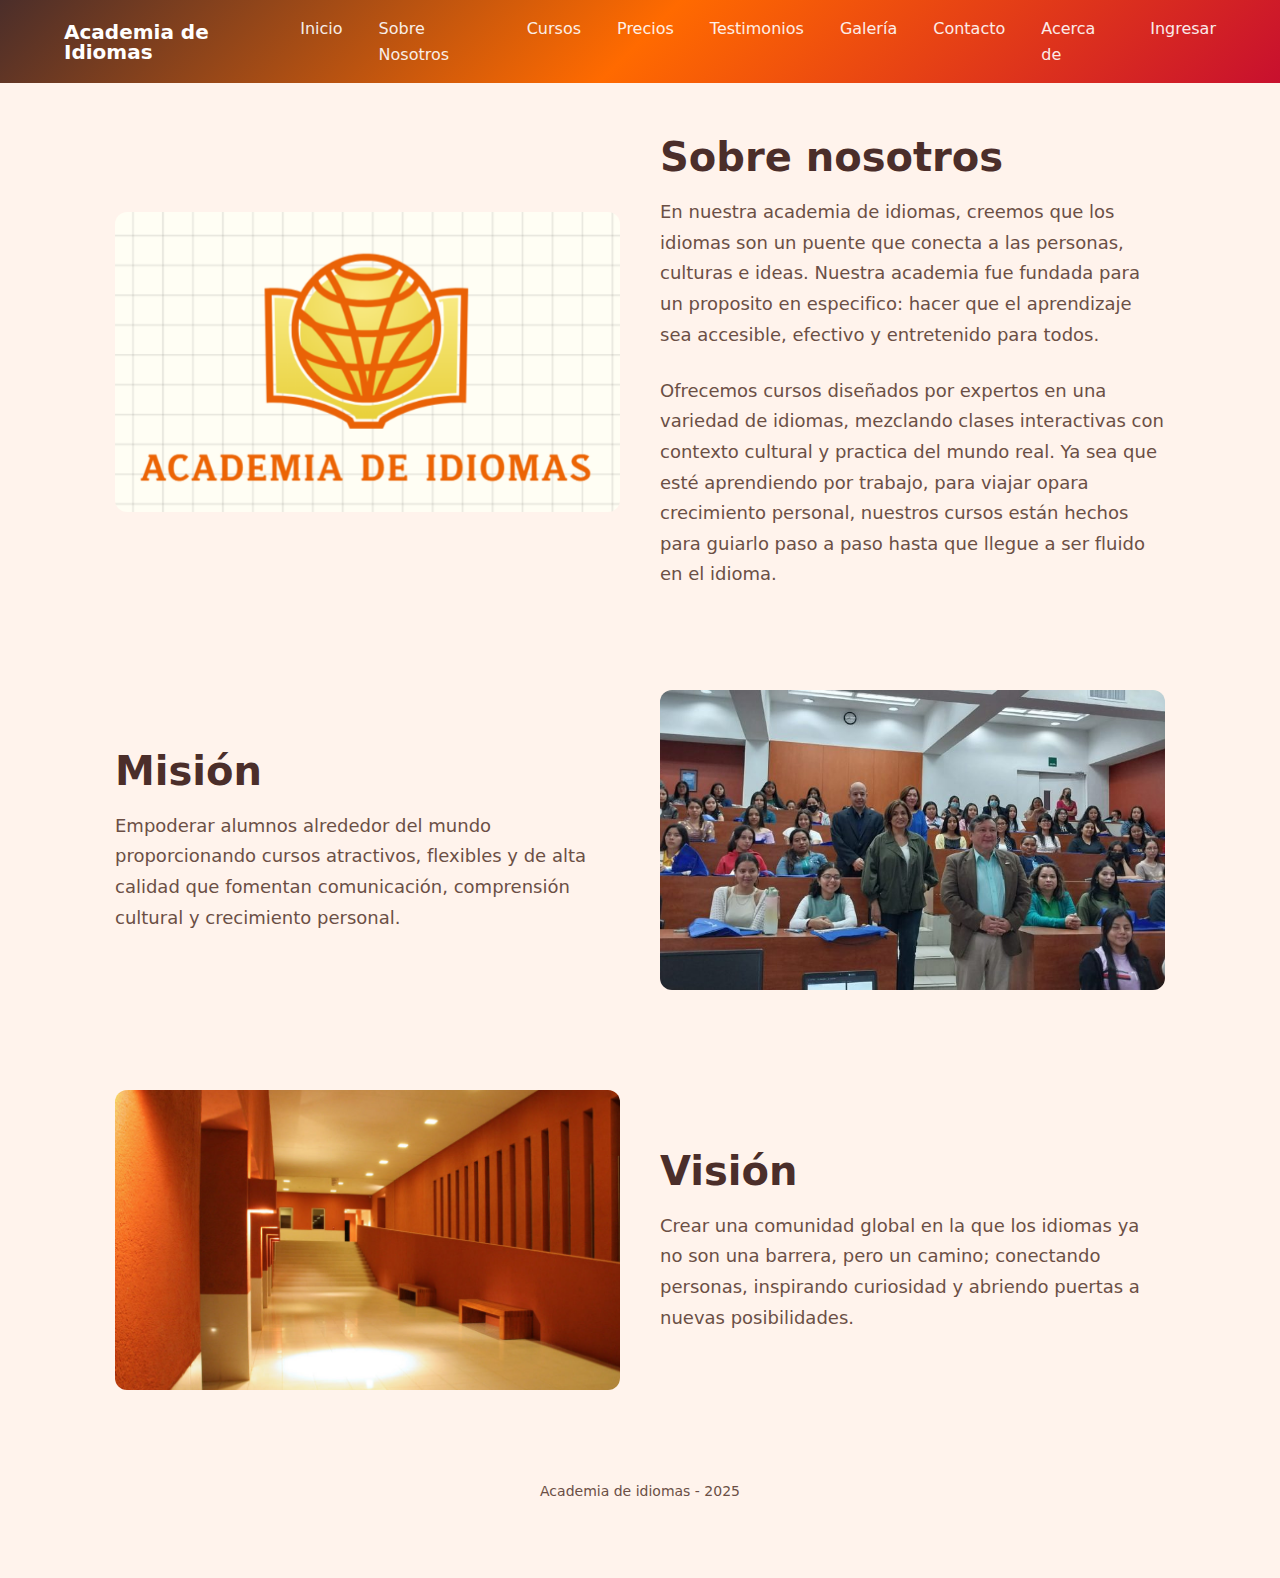
<file: Fase1/sobre_nosotros.html>
<!DOCTYPE html>
<html lang="es">

<head>
    <meta charset="UTF-8">
    <meta name="viewport" content="width=device-width, initial-scale=1.0">
    <link rel="stylesheet" href="../css/style.css">
    <link rel="stylesheet" href="https://cdnjs.cloudflare.com/ajax/libs/font-awesome/4.7.0/css/font-awesome.min.css">
    <title>Academia de idiomas</title>
</head>

<body>
    <header>
        <div class="contenedor">
            <a href="../Fase1/index.html" class="logo">Academia de Idiomas</a>

            <input type="checkbox" id="checkMenu">
            <label for="checkMenu" class="labelBotonMenu">
                <i class="fa fa-navicon" id="btnMostrar"></i>
                <i class="fa fa-remove" id="btnOcultar"></i>
            </label>

            <nav>
                <ul> <!--Aquí va a ir cada página-->
                    <li><a href="../index.html">Inicio</a></li>
                    <li><a href="../Fase1/sobre_nosotros.html">Sobre Nosotros</a></li>
                    <li><a href="../Fase1/clases_disponibles.html">Cursos</a></li>
                    <li><a href="../Fase1/precios.html">Precios</a></li>
                    <li><a href="../Fase1/testimonios.html">Testimonios</a></li>
                    <li><a href="../Fase1/galeria.html">Galería</a></li>
                    <li><a href="../Fase1/contacto.html">Contacto</a></li>
                    <li><a href="../Fase1/acerca-de.html">Acerca de</a></li>
                    <li><a href="./admin/login.html">Ingresar</a></li>
                </ul>
            </nav>
        </div>
    </header>

    <section class="seccion-izquierda">
        <div class="imagen-sobre-mivi">
            <img src="../img/logo.png" alt="Logo empresa">
        </div>
        <div class="contenido">
            <h2>Sobre nosotros</h2>
            <p>
                En nuestra academia de idiomas, creemos que los idiomas son un puente que conecta a las personas,
                culturas e
                ideas.
                Nuestra academia fue fundada para un proposito en especifico: hacer que el aprendizaje sea accesible,
                efectivo y entretenido
                para todos.
            </p>
            <br>
            <p>
                Ofrecemos cursos diseñados por expertos en una variedad de idiomas, mezclando clases interactivas con
                contexto cultural y
                practica del mundo real. Ya sea que esté aprendiendo por trabajo, para viajar opara crecimiento
                personal,
                nuestros cursos
                están hechos para guiarlo paso a paso hasta que llegue a ser fluido en el idioma.
            </p>
        </div>
    </section>

    <section class="seccion-derecha">
        <div class="imagen-sobre-mivi">
            <img src="../img/salon.jpeg" alt="Salon con alumnos">
        </div>
        <div class="contenido">
            <h2>Misión</h2>
            <p>
                Empoderar alumnos alrededor del mundo proporcionando cursos atractivos, flexibles y de alta calidad que
                fomentan
                comunicación, comprensión cultural y crecimiento personal.
            </p>
        </div>
    </section>

    <section class="seccion-izquierda">
        <div class="imagen-sobre-mivi">
            <img src="../img/pasillo.jpg" alt="Pasillo o comunidad ">
        </div>
        <div class="contenido">
            <h2>Visión</h2>
            <p>
                Crear una comunidad global en la que los idiomas ya no son una barrera, pero un camino; conectando
                personas,
                inspirando curiosidad y abriendo puertas a nuevas posibilidades.
            </p>
        </div>
    </section>

    <footer>
        <p>Academia de idiomas - 2025</p>
    </footer>
</body>

</html>
</file>
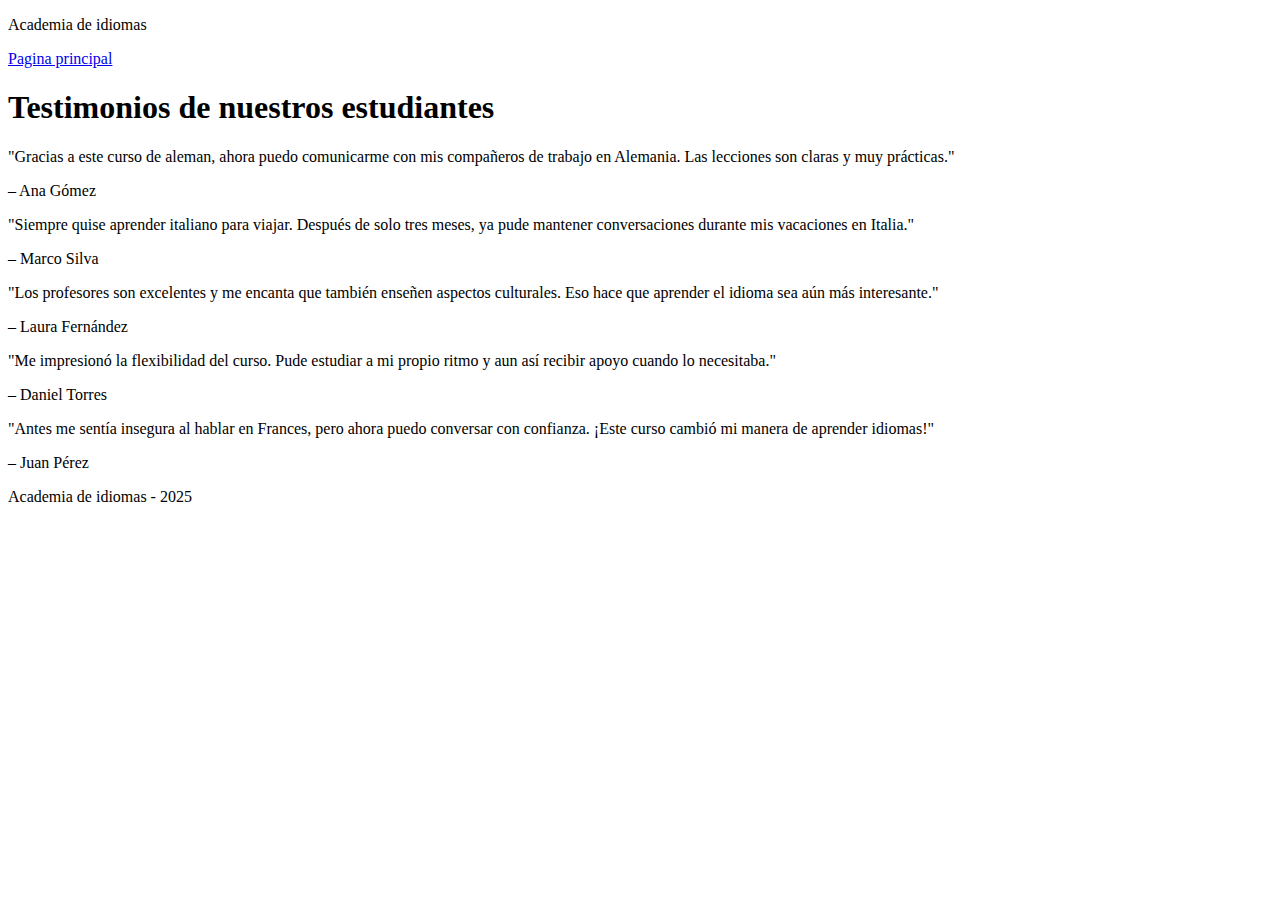
<file: Fase1/testimonios.html>
<!DOCTYPE html>
<html lang="en">
<head>
    <meta charset="UTF-8">
    <meta name="viewport" content="width=device-width, initial-scale=1.0">
    <title>Academia de idiomas</title>
</head>
<body>
    <header>
        <p class = "logo">Academia de idiomas</p>
        <div class ="img_container"></div>
        <nav>
            <a href="index.html">Pagina principal</a>
        </nav>
    </header>
    <section class="testimonios">
        <h1>Testimonios de nuestros estudiantes</h1>

    <div class="testimonio">
        <p>"Gracias a este curso de aleman, ahora puedo comunicarme con mis compañeros de trabajo en Alemania. Las lecciones son claras y muy prácticas."</p>
        <p class="nombre">– Ana Gómez</p>
    </div>

    <div class="testimonio">
        <p>"Siempre quise aprender italiano para viajar. Después de solo tres meses, ya pude mantener conversaciones durante mis vacaciones en Italia."</p>
        <p class="nombre">– Marco Silva</p>
    </div>

    <div class="testimonio">
        <p>"Los profesores son excelentes y me encanta que también enseñen aspectos culturales. Eso hace que aprender el idioma sea aún más interesante."</p>
        <p class="nombre">– Laura Fernández</p>
    </div>

    <div class="testimonio">
        <p>"Me impresionó la flexibilidad del curso. Pude estudiar a mi propio ritmo y aun así recibir apoyo cuando lo necesitaba."</p>
        <p class="nombre">– Daniel Torres</p>
    </div>

    <div class="testimonio">
        <p>"Antes me sentía insegura al hablar en Frances, pero ahora puedo conversar con confianza. ¡Este curso cambió mi manera de aprender idiomas!"</p>
        <p class="nombre">– Juan Pérez</p>
    </div>

</section>
    <footer>
        <p>Academia de idiomas - 2025</p>
    </footer>
</body>
</html>
</file>
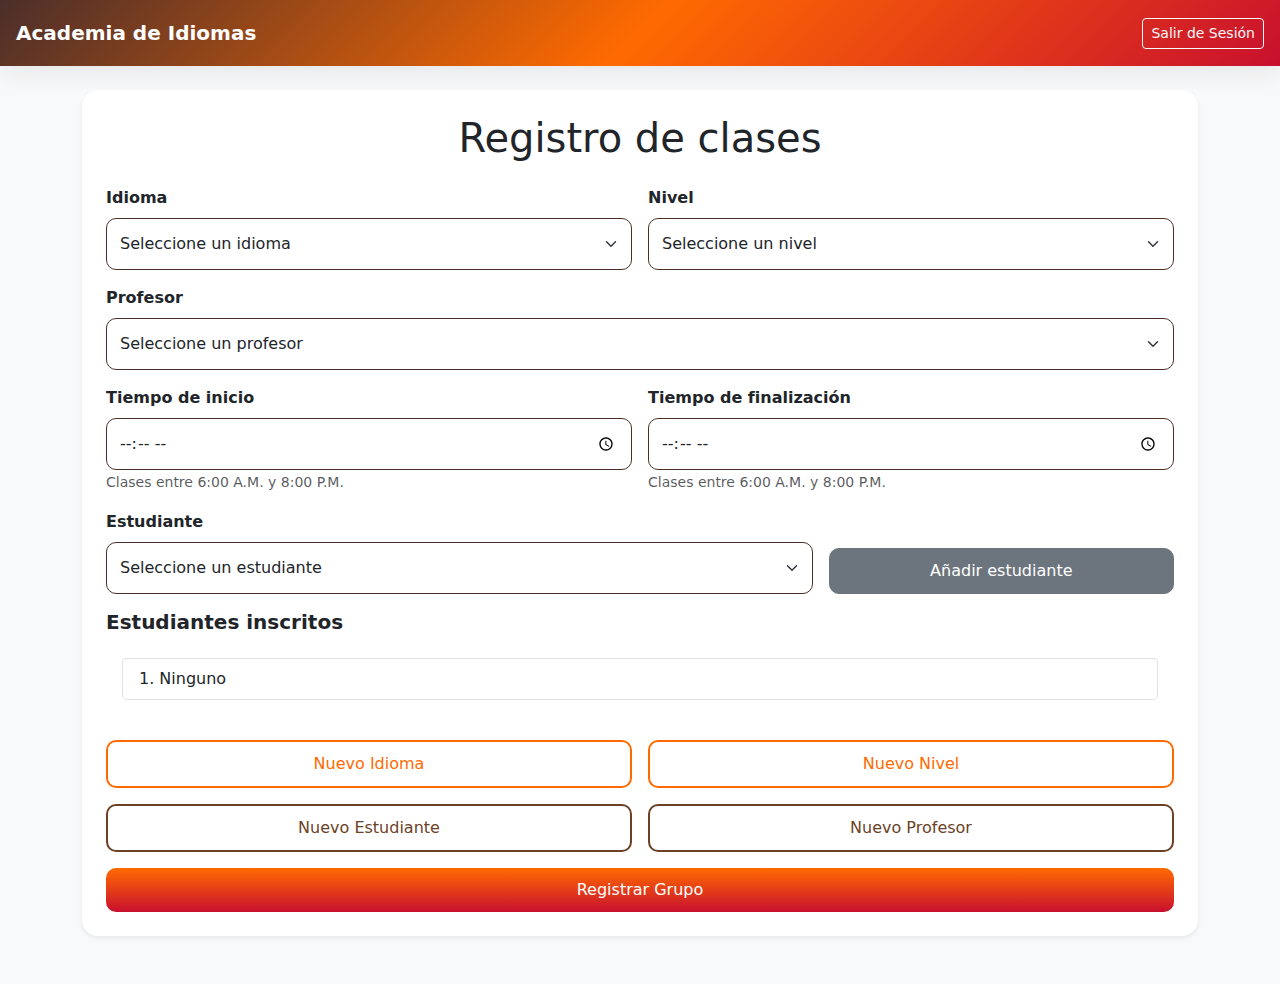
<file: Fase1/admin/admin.html>
<!DOCTYPE html>
<html lang="es">
<head>
    <meta charset="UTF-8">
    <meta name="viewport" content="width=device-width, initial-scale=1.0">
    <title>Academia de Idiomas</title>
    <link href="https://cdn.jsdelivr.net/npm/bootstrap@5.3.2/dist/css/bootstrap.min.css" rel="stylesheet">
    <link rel="stylesheet" href="../../css/estilo.css">
</head>
<body class="bg-light">

    <header class="navbar navbar-dark bg-primary px-3 mb-4">
        <span class="navbar-brand mb-0 h1">Academia de Idiomas</span>
        <a href="login.html" class="btn btn-outline-light btn-sm">Salir de Sesión</a>
    </header>

    <div id="idContenedorFormulario" class="container">
        <div class="card shadow-sm p-4 mb-5">
            <h1 class="text-center mb-4">Registro de clases</h1>

            <form id="idForm" class="gy-3">

                <div class="row g-3 mb-3">
                    <div class="col-md-6">
                        <label for="idCmbIdioma" class="form-label fw-bold">Idioma</label>
                        <select class="form-select" id="idCmbIdioma">
                            <option value="0" selected>Seleccione un idioma</option>
                            <option value="1">Español</option>
                            <option value="2">Inglés</option>
                            <option value="3">Francés</option>
                            <option value="4">Italiano</option>
                            <option value="5">Alemán</option>
                        </select>
                    </div>

                    <div class="col-md-6">
                        <label for="idCmbNivel" class="form-label fw-bold">Nivel</label>
                        <select class="form-select" id="idCmbNivel">
                            <option value="0" selected>Seleccione un nivel</option>
                            <option value="1">Bajo</option>
                            <option value="2">Medio</option>
                            <option value="3">Alto</option>
                        </select>
                    </div>
                </div>

                <div class="row g-3 mb-3">
                    <div class="col-12">
                        <label for="idCmbProfesor" class="form-label fw-bold">Profesor</label>
                        <select class="form-select" id="idCmbProfesor">
                            <option value="0" selected>Seleccione un profesor</option>
                        </select>
                    </div>
                </div>

                <div class="row g-3 mb-3">
                    <div class="col-md-6">
                        <label class="form-label fw-bold">Tiempo de inicio</label>
                        <input id="idTiempoInicio" type="time" class="form-control" min="6:00" max="20:00">
                        <small class="text-muted">Clases entre 6:00 A.M. y 8:00 P.M.</small>
                    </div>

                    <div class="col-md-6">
                        <label class="form-label fw-bold">Tiempo de finalización</label>
                        <input id="idTiempoFinalzación" type="time" class="form-control" min="6:00" max="20:00">
                        <small class="text-muted">Clases entre 6:00 A.M. y 8:00 P.M.</small>
                    </div>
                </div>

                <div class="row g-3 mb-3 align-items-end">
                    <div class="col-md-8">
                        <label for="idCmbEstudiantes" class="form-label fw-bold">Estudiante</label>
                        <select id="idCmbEstudiantes" class="form-select">
                            <option value="0">Seleccione un estudiante</option>
                        </select>
                    </div>

                    <div class="col-md-4">
                        <button id="idBtnAgregarEstudiante" type="button" class="btn btn-secondary w-100">
                            Añadir estudiante
                        </button>
                    </div>
                </div>

                <div class="mb-4">
                    <h2 class="h5 fw-bold">Estudiantes inscritos</h2>
                    <div class="card p-3">
                        <ol id="idListaEstudiantes" class="list-group list-group-numbered">
                            <li class="list-group-item">Ninguno</li>
                        </ol>
                    </div>
                </div>

                <div class="row g-3 mb-3">
                    <div class="col-md-6">
                        <button id="idBtnNuevoIdioma" type="button" class="btn btn-outline-primary w-100">Nuevo Idioma</button>
                    </div>
                    <div class="col-md-6">
                        <button id="idBtnNuevoNivel" type="button" class="btn btn-outline-primary w-100">Nuevo Nivel</button>
                    </div>
                </div>

                <div class="row g-3 mb-3">
                    <div class="col-md-6">
                        <button id="idBtnNuevoEstudiante" type="button" class="btn btn-outline-success w-100">Nuevo Estudiante</button>
                    </div>
                    <div class="col-md-6">
                        <button id="idBtnNuevoProfesor" type="button" class="btn btn-outline-success w-100">Nuevo Profesor</button>
                    </div>
                </div>

                <div class="row">
                    <div class="col-12">
                        <button id="idBtnRegistrarGrupo" type="button" class="btn btn-primary w-100">
                            Registrar Grupo
                        </button>
                    </div>
                </div>

            </form>
        </div>
    </div>

</body>
</html>
</file>
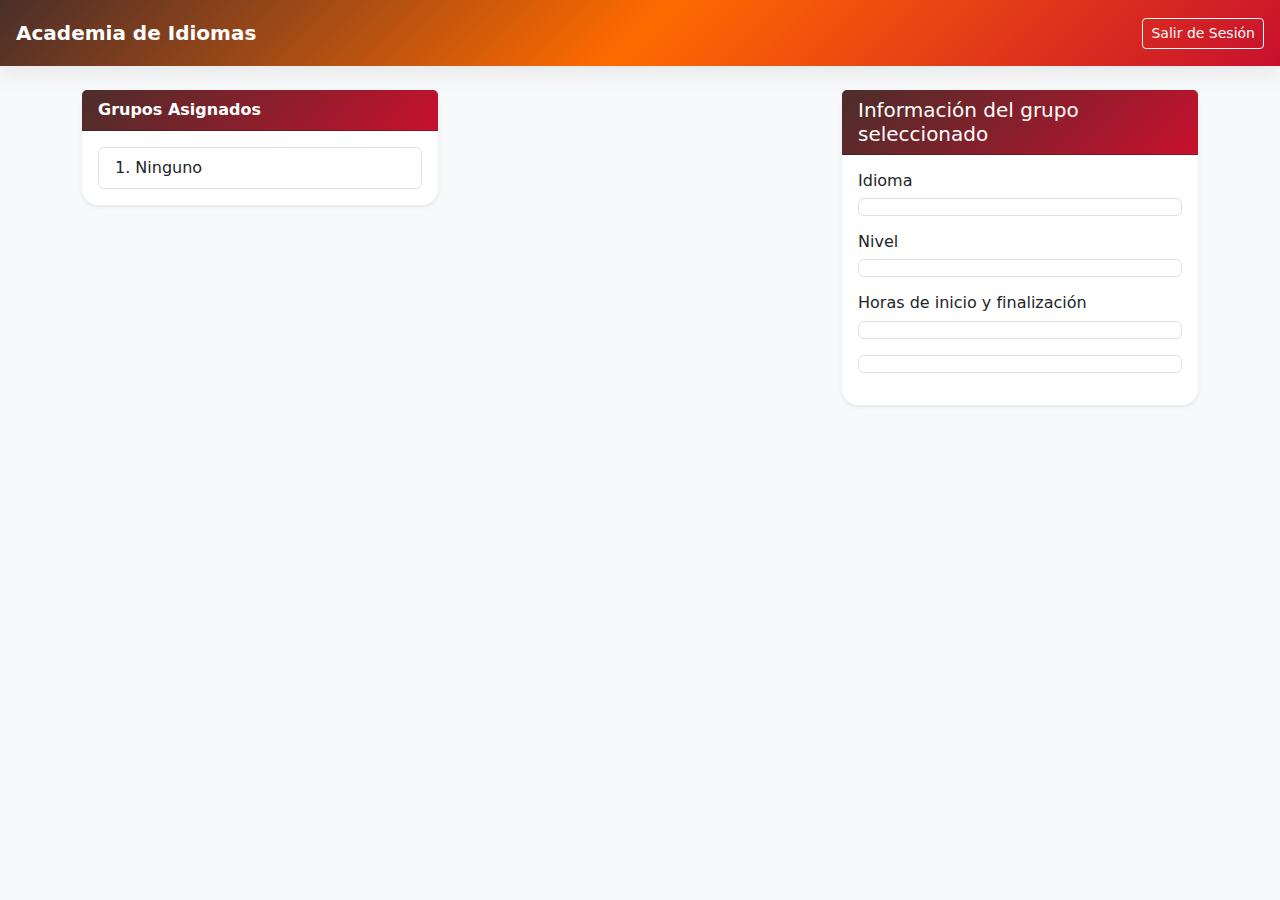
<file: Fase1/profesor/profesor.html>
<!DOCTYPE html>
<html lang="es">
<head>
    <meta charset="UTF-8">
    <meta name="viewport" content="width=device-width, initial-scale=1.0">
    <title>Academia de idiomas</title>
    <link href="https://cdn.jsdelivr.net/npm/bootstrap@5.3.2/dist/css/bootstrap.min.css" rel="stylesheet">
    <link rel="stylesheet" href="../../css/estilo.css">
</head>
<body class="bg-light">

    <header class="navbar navbar-dark bg-primary px-3 mb-4">
        <span class="navbar-brand mb-0 h1">Academia de Idiomas</span>
        <a href="../admin/login.html" class="btn btn-outline-light btn-sm">Salir de Sesión</a>
    </header>

    <div class="container">
        <div class="row g-4">
            <div class="col-md-4">
                <div class="card shadow-sm">
                    <div class="card-header bg-secondary text-white">
                        <strong>Grupos Asignados</strong>
                    </div>
                    <div class="card-body">
                        <ol id="idListaGruposAsignados" class="list-group list-group-numbered">
                            <li class="list-group-item">Ninguno</li>
                        </ol>
                    </div>
                </div>
            </div>
            <div class="col-md-4">
                <div class="card shadow-sm d-none" id="contenedorEstudiantesCard">
                    <div class="card-header bg-info text-white">
                        <strong>Estudiantes en este grupo</strong>
                    </div>
                    <div class="card-body">
                        <ol id="idListaAlumnos" class="list-group list-group-numbered">
                            <li class="list-group-item">Ninguno</li>
                        </ol>
                    </div>
                </div>
            </div>
            <div class="col-md-4">
                <div class="card shadow-sm">
                    <div class="card-header bg-dark text-white">
                        <h5 class="mb-0">Información del grupo seleccionado</h5>
                    </div>
                    <div class="card-body">

                        <div class="mb-3">
                            <h6>Idioma</h6>
                            <p id="idParrafoIdioma" class="border rounded p-2 bg-white"></p>
                        </div>
                        <div class="mb-3">
                            <h6>Nivel</h6>
                            <p id="idParrafoNivel" class="border rounded p-2 bg-white"></p>
                        </div>
                        <div>
                            <h6>Horas de inicio y finalización</h6>
                            <p id="idParrafoHoraInicio" class="border rounded p-2 bg-white"></p>
                            <p id="idParrafoHoraFinalizacion" class="border rounded p-2 bg-white"></p>
                        </div>
                    </div>
                </div>
            </div>

        </div>
    </div>

</body>
</html>
</file>
<file: Fase1/css/style.css>
/* Paleta de colores (me la pasó samuel)*/
:root{
  /* principal */
  --purple: #7C3AED;
  --blue-purple: #6D28D9;
  --blue: #3B82F6;
  --dark-blue: #1E40AF;

  /* variantes */
  --primary: var(--purple);
  --primary-2: var(--blue-purple);
  --primary-3: var(--blue);
  --primary-4: var(--dark-blue);

  --on-primary: #ffffff;
  --bg: #ffffff;

  /* extras */
  --ink: #0f172a;
  --muted: #475569;
  --card: #ffffff;
  --shadow: 0 8px 24px rgba(2,6,23,.08);
}

*{ box-sizing: border-box; }
html,body{ height: 100%; }
body{
  margin: 0;
  color: var(--ink);
  background: var(--bg);
  font: 16px/1.5 system-ui, -apple-system, Segoe UI, Roboto, "Helvetica Neue", Arial, "Noto Sans", "Liberation Sans", sans-serif;
  line-height: 1.6;
}
img{ max-width: 100%; display: block; border-radius: 6px;}
h1,h2,h3{ margin: 0 0 .5rem; line-height: 1.2; color: var(--ink); }
p{ margin: 0 0 1rem; color: var(--muted); }

header{
  position: relative;
  z-index: 10;
  background: linear-gradient(135deg, rgba(30,64,175,.95) 0%, rgba(59,130,246,.95) 50%,rgba(124,58,237,.95) 100%);
  backdrop-filter: blur(6px);
}
header .contenedor{
  max-width: 1200px;
  margin: 0 auto;
  padding: 16px 24px;
  display: flex;
  align-items: center;
  justify-content: space-between;
}
header h1{
  font-size: 20px;
  font-weight: 800;
  color: var(--on-primary);
  letter-spacing: .2px;
}
header nav ul{
  list-style: none;
  margin: 0;
  padding: 0;
  display: flex;
  gap: clamp(16px, 4vw, 36px);
}
header nav a{
  text-decoration: none;
  color: var(--on-primary);
  font-weight: 500;
  opacity: .9;
}
header nav a:hover,
header nav a:focus-visible{
  opacity: 1;
  text-decoration: underline;
  text-underline-offset: 4px;
}

#introduccion{
  position: relative;
  color: var(--on-primary);
  background: radial-gradient(1200px 500px at 70% -10%, var(--primary-3) 0%, transparent 60%),
              linear-gradient(135deg, var(--primary-4), var(--primary));
}
#introduccion > div{

  max-width: 1100px;
  margin: 0 auto;
  padding: clamp(56px, 10vw, 120px) 24px;
  text-align: center;
}
#introduccion h2{
  color: var(--on-primary);
  font-size: clamp(32px, 6vw, 56px);
  font-weight: 800;
  letter-spacing: .2px;
  margin-bottom: 12px;
}
#introduccion p{
  color: rgba(255,255,255,.92);
  max-width: 800px;
  margin-inline: auto;
  font-size: clamp(16px, 2.2vw, 18px);
}

#introduccion .boton{
  display: inline-block;
  margin: 20px 10px 0;
  padding: 14px 24px;
  border-radius: 12px;
  background: linear-gradient(180deg, var(--primary-3), var(--primary-2));
  color: var(--on-primary);
  font-weight: 700;
  text-decoration: none;
  box-shadow: 0 10px 20px rgba(59,130,246,.25), inset 0 1px 0 rgba(255,255,255,.15);
  transition: transform .15s ease, box-shadow .15s ease, filter .15s ease;
}
#introduccion .boton:hover,
#introduccion .boton:focus-visible{
  transform: translateY(-2px);
  filter: brightness(1.03);
  box-shadow: 0 14px 30px rgba(59,130,246,.35);
}


#diferencias{
  position: relative;
  margin-top: -36px;
}
#diferencias > div{
  max-width: 1100px;
  margin: 0 auto;
  padding: 48px 24px 80px;
  background: var(--bg);
  border-radius: 18px;
  box-shadow: var(--shadow);
}
#diferencias h2{
  text-align: center;
  color: var(--dark-blue);
  font-size: clamp(24px, 4vw, 32px);
  margin-bottom: 8px;
}
#diferencias > div > p{
  text-align: center;
  max-width: 760px;
  margin: 0 auto 28px;
}

#beneficios{
  display: grid;
  grid-template-columns: repeat(3, minmax(0, 1fr));
  gap: 24px;
  margin-top: 18px;
}
#beneficios > div{
  background: var(--card);
  border-radius: 16px;
  box-shadow: var(--shadow);
  padding: 28px 22px;
  transition: transform .18s ease, box-shadow .18s ease;
}
#beneficios > div:hover{
  transform: translateY(-6px);
  box-shadow: 0 20px 40px rgba(2,6,23,.12);
}
#beneficios > div h3{
  color: var(--primary-4);
  font-size: 20px;
  margin-bottom: 8px;
}
#beneficios > div p{
  margin: 0;
}


#sorpresa{
  padding: 0 28px 64px;
}
#sorpresa > div{
  max-width: 1100px;
  margin: 0 auto;
  padding: 24px;
  border-radius: 14px;
  background: linear-gradient(135deg, rgba(124,58,237,.08), rgba(59,130,246,.08));
  border: 1px solid rgba(30,64,175,.15);
  text-align: center;
}
#sorpresa h3{
  color: var(--primary-2);
  font-size: 22px;
  margin-bottom: 8px;
}
#sorpresa p{
  margin: 0;
}

/*
   Footer
 */
footer{
  font-size: 14px;
  text-align: center;
  padding: 40px 24px 60px;
  color: #64748b;
}

/* Pagina de nosotros */

/* sobre_nosotros */
#sobre_nosotros{
  background: linear-gradient(135deg, rgba(124,58,237,.05), rgba(59,130,246,.05));
  padding: 60px 20px;
  text-align: center;
}

#sobre_nosotros h1{
  color: var(--primary-3);
  font-size: clamp(28px, 5vw, 40px);
  margin-bottom: 16px;
}

#sobre_nosotros p{
  font-size: 18px;
  color: var(--muted);
  line-height: 1.7;
  max-width: 900px;
  margin: 0 auto;
}


/* mision_vision */
#mision_vision{
  background: #ffffff;
  padding: 40px 20px;
  display: grid;
  gap: 24px;
  max-width: 1100px;
  margin: 0 auto;
  text-align: center;
}

#mision_vision h2{
  text-align: center;
  color: var(--primary-4);
  font-size: clamp(28px, 5vw, 40px);
}

#mision_vision p{
  text-align: center;
  font-size: 18px;
  color: var(--muted);
  line-height: 1.7;
  max-width: 900px;
  margin: 0 auto;
}

/* Pagina de acerca de */

/* encabezado */
#encabezado{
  background: linear-gradient(135deg, var(--primary-4), var(--primary));
  padding: clamp(56px, 10vw, 120px) 24px;
  text-align: center;
  color: var(--on-primary);
}

#encabezado h1{
  font-size: clamp(32px, 6vw, 48px);
  font-weight: 800;
  letter-spacing: .2px;
  margin-bottom: 16px;
}

#encabezado p{
  color: rgba(255,255,255,.92);
  max-width: 800px;
  margin: 0 auto 12px;
  font-size: clamp(16px, 2.2vw, 18px);
}

/* seccion creadores */
#creadores{
  padding: 48px 24px 80px;
  background: var(--bg);
}

#fundadores{
  display: grid;
  grid-template-columns: repeat(auto-fit, minmax(240px, 1fr));
  gap: 24px;
  max-width: 1100px;
  margin: 0 auto;
}

#fundadores > div{
  background: var(--card);
  border-radius: 16px;
  box-shadow: var(--shadow);
  padding: 24px 16px;
  text-align: center;
  transition: transform .18s ease, box-shadow .18s ease;
}

#fundadores > div:hover{
  transform: translateY(-6px);
  box-shadow: 0 20px 40px rgba(2,6,23,.12);
}

#fundadores h3{
  color: var(--primary-4);
  font-size: 20px;
  margin: 12px 0 8px;
}

/* preguntas frecuentes */
#preguntas{
  background: linear-gradient(135deg, rgba(124,58,237,.05), rgba(59,130,246,.05));
  padding: 60px 20px;
}

#habituales{
  display: grid;
  grid-template-columns: repeat(auto-fit, minmax(240px, 1fr));
  gap: 24px;
  max-width: 1100px;
  margin: 0 auto;
}

#habituales > div{
  background: var(--card);
  border-radius: 16px;
  box-shadow: var(--shadow);
  padding: 24px 16px;
  transition: transform .18s ease, box-shadow .18s ease;
}

#habituales > div:hover{
  transform: translateY(-4px);
  box-shadow: 0 20px 40px rgba(2,6,23,.1);
}

#habituales h3{
  color: var(--primary-4);
  font-size: 20px;
  margin: 8px;
}

#habituales p{
  color: var(--muted);
  line-height: 1.6;
  margin: 0;
}

/* Pagina de clases disponibles */

/* niveles */
.nivel{
  background: var(--card);
  border-radius: 16px;
  box-shadow: var(--shadow);
  padding: 24px 16px;
  margin-bottom: 24px;
  transition: transform .18s ease, box-shadow .18s ease;
}

.nivel:hover{
  transform: translateY(-6px);
  box-shadow: 0 20px 40px rgba(2,6,23,.12);
}

.nivel h2{
  color: var(--primary-3);
  font-size: 22px;
  margin-bottom: 12px;
  text-align: center;
}

.nivel h3{
  text-align: center;
  color: var(--primary-2);
  font-size: 18px;
  margin-bottom: 12px;
}

.nivel ul{
  list-style: none;
  text-align: center;
  padding: 0;
}

.nivel ul li{
  padding: 4px 0;
  color: var(--muted);
}

/* Pagina de contacto */
/* informacion */
#informacion{
  background: linear-gradient(135deg, rgba(124,58,237,.05), rgba(59,130,246,.05));
  padding: 60px 20px;
  text-align: center;
}

#container-informacion{
  background: var(--card);
  max-width: 600px;
  margin: 0 auto;
  padding: 32px;
  border-radius: 16px;
  box-shadow: var(--shadow);
}

#container-informacion h3{
  color: var(--primary-4);
  font-size: 24px;
  margin-bottom: 16px;
}

#container-informacion p{
  font-size: 18px;
  margin: 8px 0;
  display: flex;
  align-items: center;
  justify-content: center;
  gap: 8px;
}

/* formulario */
#formulario{
  background: var(--card);
  max-width: 600px;
  margin: 40px auto;
  padding: 32px;
  display: flex;
  gap: 16px;
  border-radius: 16px;
  box-shadow: var(--shadow);
  flex-direction: column;
}

#formulario label{
  text-align: left;
  font-weight: 600;
  color: var(--ink);
}

#formulario input[type="text"],
#formulario input[type="email"],
#formulario input[type="date"],
#formulario input[type="tel"],
#formulario textarea{
  width: 100%;
  padding: 12px 16px;
  border: 1px solid #cbd5e1;
  border-radius: 8px;
  font-size: 16px;
  margin-top: 4px;
}

#formulario input[type="submit"]{
  background: linear-gradient(180deg, var(--primary-3), var(--primary-2));
  color: var(--on-primary);
  font-weight: 700;
  border: none;
  padding: 14px;
  border-radius: 12px;
  cursor: pointer;
  box-shadow: 0 10px 20px rgba(59,130,246,.25), inset 0 1px 0 rgba(255,255,255,.15);
  transition: transform .15s ease, box-shadow .15s ease, filter .15s ease;
}

#formulario input[type="submit"]:hover{
  transform: translateY(-2px);
  filter: brightness(1.03);
  box-shadow: 0 14px 30px rgba(59,130,246,.35);
}

/* Pagina de precios */

/* precios en niveles */
#basico, #medio, #avanzado{
  max-width: 700px;
  margin: 40px auto;
  padding: 24px 20px;
  border-radius: 16px;
  box-shadow: var(--shadow);
  text-align: center;
  transition: transform .18s ease, box-shadow .18s ease;
}

#basico{
  background: rgba(124,58,237,0.08);
}

#medio{
  background: rgba(59,130,246,0.08);
}

#avanzado{
  background: rgba(30,64,175,0.08);
}

#basico:hover, #medio:hover, #avanzado:hover{
  transform: translateY(-4px);
  box-shadow: 0 20px 40px rgba(2,6,23,.12);
}

#basico h1, #medio h1, #avanzado h1{
  color: var(--primary-4);
  font-size: clamp(24px, 5vw, 32px);
  margin-bottom: 16px;
}

#basico ul, #medio ul, #avanzado ul{
  list-style: none;
  padding: 0;
  margin: 0 0;
}

#basico ul li, #medio ul li, #avanzado ul li{
  padding: 8px 0;
  color: var(--muted);
  font-size: 18px;
}

/* Pagina de testimonios */

/* testimonio */
.testimonio{
  background: var(--card);
  border-radius: 16px;
  box-shadow: var(--shadow);
  padding: 24px;
  margin: 16px 0;
  transition: transform .18s ease, box-shadow .18s ease;
}

.testimonio:hover{
  transform: translateY(-4px);
  box-shadow: 0 20px 40px rgba(2,6,23,.12);
}

.testimonio p{
  font-size: 16px;
  color: var(--muted);
  line-height: 1.6;
  margin-bottom: 12px;
}

.testimonio .nombre{
  font-weight: 700;
  color: var(--primary-3);
  font-size: 16px;
}

/* Pagina de galeria */

/* museo */

#museo{
  max-width: 1100px;
  margin: 40px auto;
  padding: 0 24px;
  display: grid;
  grid-template-columns: repeat(auto-fit, minmax(240px, 1fr));
  gap: 24px;
}

#museo div{
  background: var(--card);
  border-radius: 16px;
  box-shadow: var(--shadow);
  text-align: center;
  padding: 16px;
  transition: transform .18s ease, box-shadow .18s ease;
}

#museo div:hover{
  transform: translateY(-4px);
  box-shadow: 0 20px 40px rgba(2,6,23,.12);
}

#museo p{
  font-weight: 600;
  margin-top: 8px;
  color: var(--primary-3);
}
</file>
<file: css/style.css>
/* Paleta de colores (me la pasó samuel)*/
:root{
  --gallery-img-h: 260px;
  /* principal */
  --naranja: #FF6A00;
  --carmesi: #c8102e;
  --cafe-claro: #D9B99B;
  --cafe-oscuro: #4b2E2A;
  --cafe-mid: #6B4226;

  /* variantes */
  --primary: var(--naranja);
  --primary-2: var(--carmesi);
  --primary-3: var(--cafe-mid);
  --primary-4: var(--cafe-oscuro);
  --surface: var(--cafe-claro);
  --bg: #fff3ec;
  --ink: #241919;
  --muted: #6b4f45;
  --shadow: 0 8px 24px rgba(36, 25, 25,.08);
  --on-primary: #ffffff;
}

*{ box-sizing: border-box; }

.logo{
  text-decoration: none;
  color: var(--on-primary);
  font-weight: 800;
  font-size: 20px;
  display: inline-block;
  line-height: 1;
}

.logo:hover,
.logo:focus {
  text-decoration: none;
  opacity: 0.95;
}

html,body{ height: 100%; }
body{
  margin: 0;
  color: var(--ink);
  background: var(--bg);
  font: 16px/1.5 system-ui, -apple-system, Segoe UI, Roboto, "Helvetica Neue", Arial, "Noto Sans", "Liberation Sans", sans-serif;
  line-height: 1.6;
}

img{ max-width: 100%; display: block; border-radius: 6px;}
h1,h2,h3{ margin: 0 0 .5rem; line-height: 1.2; color: var(--ink); }
p{ margin: 0 0 1rem; color: var(--muted); }

header{
  position: relative;
  z-index: 10;
  background: linear-gradient(135deg, var(--primary-4) 0%, var(--primary) 50%, var(--primary-2) 100%);
  backdrop-filter: blur(6px);
}

header .contenedor{
  max-width: 1200px;
  margin: 0 auto;
  padding: 16px 24px;
  display: flex;
  align-items: center;
  justify-content: space-between;
}
header h1{
  font-size: 20px;
  font-weight: 800;
  color: var(--on-primary);
  letter-spacing: .2px;
}
header nav ul{
  list-style: none;
  margin: 0;
  padding: 0;
  display: flex;
  gap: clamp(16px, 4vw, 36px);
}
header nav a{
  text-decoration: none;
  color: var(--on-primary);
  font-weight: 500;
  opacity: .9;
}
header nav a:hover,
header nav a:focus-visible{
  opacity: 1;
  text-decoration: underline;
  text-underline-offset: 4px;
}

#introduccion{
  position: relative;
  color: var(--on-primary);
  background: linear-gradient(135deg, rgba(30,15,10,0.6), rgba(255,106,0,0.6)),
  url("../img/idiomas.png");
  background-repeat: no-repeat;
  background-size: cover;
  background-position: center;
  transition: all 0.5s;
}


#introduccion > div{

  max-width: 1100px;
  margin: 0 auto;
  padding: clamp(56px, 10vw, 120px) 24px;
  text-align: center;
}
#introduccion h2{
  color: var(--on-primary);
  font-size: clamp(32px, 6vw, 56px);
  font-weight: 800;
  letter-spacing: .2px;
  margin-bottom: 12px;
}
#introduccion p{
  color: rgba(255,255,255,.92);
  max-width: 800px;
  margin-inline: auto;
  font-size: clamp(16px, 2.2vw, 18px);
}

#introduccion .boton{
  display: inline-block;
  margin: 20px 10px 0;
  padding: 14px 24px;
  border-radius: 12px;
  background: linear-gradient(180deg, var(--primary), var(--primary-2));
  color: var(--on-primary);
  font-weight: 700;
  text-decoration: none;
  box-shadow: 0 10px 20px rgba(200, 80, 40,.25), inset 0 1px 0 rgba(255,255,255,.15);
  transition: transform .15s ease, box-shadow .15s ease, filter .15s ease;
}
#introduccion .boton:hover,
#introduccion .boton:focus-visible{
  transform: translateY(-2px);
  filter: brightness(1.03);
  box-shadow: 0 14px 30px rgba(200, 80, 40,.25);
}


#diferencias{
  position: relative;
  margin-top: -36px;
}
#diferencias > div{
  max-width: 1100px;
  margin: 0 auto;
  padding: 48px 24px 80px;
  background: var(--bg);
  border-radius: 18px;
  box-shadow: var(--shadow);
}
#diferencias h2{
  text-align: center;
  color: var(--primary-4);
  font-size: clamp(24px, 4vw, 32px);
  margin-bottom: 8px;
}
#diferencias > div > p{
  text-align: center;
  max-width: 760px;
  margin: 0 auto 28px;
}

#beneficios{
  display: grid;
  grid-template-columns: repeat(3, minmax(0, 1fr));
  gap: 24px;
  margin-top: 18px;
}
#beneficios > div{
  background: var(--card);
  border-radius: 16px;
  box-shadow: var(--shadow);
  padding: 28px 22px;
  transition: transform .18s ease, box-shadow .18s ease;
}
#beneficios > div:hover{
  transform: translateY(-6px);
  box-shadow: 0 20px 40px rgba(2,6,23,.12);
}
#beneficios > div h3{
  color: var(--primary);
  font-size: 20px;
  margin-bottom: 8px;
}
#beneficios > div p{
  margin: 0;
}


#sorpresa{
  padding: 0 28px 64px;
}
#sorpresa > div{
  max-width: 1100px;
  margin: 0 auto;
  padding: 24px;
  border-radius: 14px;
  background: linear-gradient(135deg, rgba(255, 106, 0, .08), rgba(200, 16, 46, .08));
  border: 1px solid rgba(75, 46, 42,.15);
  text-align: center;
}
#sorpresa h3{
  color: var(--primary-2);
  font-size: 22px;
  margin-bottom: 8px;
}
#sorpresa p{
  margin: 0;
}

/*
   Footer
 */
footer{
  font-size: 14px;
  text-align: center;
  padding: 40px 24px 60px;
  color: #64748b;
}

/* Pagina de nosotros */

/* sobre_nosotros */
.seccion-izquierda, .seccion-derecha{
  display: flex;
  align-items: center;
  gap: 40px;
  max-width: 1100px;
  margin: 0 auto;
  padding: 50px 25px;
}


.seccion-derecha{
  flex-direction: row-reverse;
}

.imagen-sobre-mivi{
  flex: 1;
  min-width: 0;
}

.imagen-sobre-mivi img{
  width: 100%;
  height: 300px;
  object-fit: cover;
  border-radius: 12px;
}

.contenido{
  flex: 1;
  min-width: 0;
}

.seccion-izquierda h2, .seccion-derecha h2{
  color: var(--primary-4);
  font-size: clamp(28px, 5vw, 40px);
  margin-bottom: 16px;
}

.seccion-izquierda p, .seccion-derecha p{
  font-size: 18px;
  color: var(--muted);
  line-height: 1.7;
  margin: 0 auto;
}





/* mision_vision */
#mision_vision{
  background: #ffffff;
  padding: 40px 20px;
  display: grid;
  gap: 24px;
  max-width: 1100px;
  margin: 0 auto;
  text-align: center;
}

#mision_vision h2{
  text-align: center;
  color: var(--primary-4);
  font-size: clamp(28px, 5vw, 40px);
}

#mision_vision p{
  text-align: center;
  font-size: 18px;
  color: var(--muted);
  line-height: 1.7;
  max-width: 900px;
  margin: 0 auto;
}

/* Pagina de acerca de */

/* encabezado */
#encabezado{
  background: linear-gradient(rgba(0, 0, 0, 0.5), rgba(0, 0, 0, 0.5)), url('../img/acerca-de.png');
  background-size: cover;
  background-position: center;
  padding: clamp(56px, 10vw, 120px) 24px;
  text-align: justify;
  color: var(--on-primary);
}

#encabezado h1{
  font-size: clamp(32px, 6vw, 48px);
  font-weight: 800;
  letter-spacing: .2px;
  margin-bottom: 16px;
  color: #FFFFFF;
  text-shadow: 2px 2px 4px rgba(0, 0, 0, 0.5);
  text-align: center;
}

#encabezado p{
  color: rgba(255,255,255,.92);
  max-width: 800px;
  margin: 0 auto 12px;
  font-size: clamp(16px, 2.2vw, 18px);
  text-align: justify;
}

/* seccion creadores */
#creadores{
  padding: 48px 24px 80px;
  background: var(--bg);
}

#fundadores{
  display: grid;
  grid-template-columns: repeat(auto-fit, minmax(240px, 1fr));
  gap: 24px;
  max-width: 1100px;
  margin: 0 auto;
}

#fundadores > div{
  background: var(--card);
  border-radius: 16px;
  box-shadow: var(--shadow);
  padding: 24px 16px;
  text-align: center;
  transition: transform .18s ease, box-shadow .18s ease;
}

#fundadores > div:hover{
  transform: translateY(-6px);
  box-shadow: 0 20px 40px rgba(2,6,23,.12);
}

#fundadores h3{
  color: var(--primary-4);
  font-size: 20px;
  margin: 12px 0 8px;
}

/* preguntas frecuentes */
#preguntas{
  background: linear-gradient(135deg, rgba(124,58,237,.05), rgba(59,130,246,.05));
  padding: 60px 20px;
}

#habituales{
  display: grid;
  grid-template-columns: repeat(auto-fit, minmax(240px, 1fr));
  gap: 24px;
  max-width: 1100px;
  margin: 0 auto;
}

#habituales > div{
  background: var(--card);
  border-radius: 16px;
  box-shadow: var(--shadow);
  padding: 24px 16px;
  transition: transform .18s ease, box-shadow .18s ease;
}

#habituales > div:hover{
  transform: translateY(-4px);
  box-shadow: 0 20px 40px rgba(2,6,23,.1);
}

#habituales h3{
  color: var(--primary-4);
  font-size: 20px;
  margin: 8px;
}

#habituales p{
  color: var(--muted);
  line-height: 1.6;
  margin: 0;
}

/* Pagina de clases disponibles */

/* niveles */

#espanol, #ingles, #frances, #aleman, #italiano{
  text-align: center;
  padding: 40px 24px;
}

#espanol h1, #ingles h1, #frances h1, #aleman h1, #italiano h1{
  color:var(--primary-4);
  font-size: clamp;
}

.nivel{
  background: var(--card);
  border-radius: 16px;
  box-shadow: var(--shadow);
  padding: 24px 16px;
  margin-bottom: 24px;
  transition: transform .18s ease, box-shadow .18s ease;
}

.nivel:hover{
  transform: translateY(-6px);
  box-shadow: 0 20px 40px rgba(2,6,23,.12);
}

.nivel h2{
  color: var(--primary-3);
  font-size: 22px;
  margin-bottom: 12px;
  text-align: center;
}

.nivel h3{
  text-align: center;
  color: var(--primary-2);
  font-size: 18px;
  margin-bottom: 12px;
}

.nivel ul{
  list-style: none;
  text-align: center;
  padding: 0;
}

.nivel ul li{
  padding: 4px 0;
  color: var(--muted);
}

/* Pagina de contacto */
/* informacion */
#informacion{
  background: linear-gradient(135deg, rgba(255, 106, 0, .05), rgba(200, 16, 46, .05));
  padding: 60px 20px;
  text-align: center;
}

#container-informacion{
  background: var(--card);
  max-width: 600px;
  margin: 0 auto;
  padding: 32px;
  border-radius: 16px;
  box-shadow: var(--shadow);
}

#container-informacion h3{
  color: var(--primary-4);
  font-size: 24px;
  margin-bottom: 16px;
}

#container-informacion p{
  font-size: 18px;
  margin: 8px 0;
  display: flex;
  align-items: center;
  justify-content: center;
  gap: 8px;
}

/* formulario */
#formulario{
  background: var(--card);
  max-width: 600px;
  margin: 40px auto;
  padding: 32px;
  display: flex;
  gap: 16px;
  border-radius: 16px;
  box-shadow: var(--shadow);
  flex-direction: column;
}

#formulario label{
  text-align: left;
  font-weight: 600;
  color: var(--ink);
}

#formulario input[type="text"],
#formulario input[type="email"],
#formulario input[type="date"],
#formulario input[type="tel"],
#formulario textarea{
  width: 100%;
  padding: 12px 16px;
  border: 1px solid #cbd5e1;
  border-radius: 8px;
  font-size: 16px;
  margin-top: 4px;
}

#formulario input[type="submit"]{
  background: linear-gradient(180deg, var(--primary), var(--primary-2));
  color: var(--on-primary);
  font-weight: 700;
  border: none;
  padding: 14px;
  border-radius: 12px;
  cursor: pointer;
  box-shadow: 0 10px 20px rgba(200, 80, 40, .25), inset 0 1px 0 rgba(255,255,255,.15);
  transition: transform .15s ease, box-shadow .15s ease, filter .15s ease;
}

#formulario input[type="submit"]:hover{
  transform: translateY(-2px);
  filter: brightness(1.03);
  box-shadow: 0 14px 30px rgba(200, 80, 40, .35);
}

/* Pagina de precios */

#seccion-lenguaje-selector {
  display: flex;
  flex-direction: column;
  justify-content: center;
  align-items: center;
  min-height: 100vh;
  text-align: center;
  padding: 20px;
  background: linear-gradient(rgba(0, 0, 0, 0.5), rgba(0, 0, 0, 0.5)), url('../img/background.png');
  background-size: cover;
  background-position: center;
}

#seccion-lenguaje-selector h1 {
  color: var(--bg);
  font-size: clamp(32px, 6vw, 48px);
  margin-bottom: 32px;
}

.language-selector {
  display: flex;
  flex-wrap: wrap;
  justify-content: center;
  gap: 20px;
}

.boton-idioma {
  display: inline-block;
  padding: 14px 28px;
  border-radius: 12px;
  background: linear-gradient(180deg, var(--primary), var(--primary-2));
  color: var(--on-primary);
  font-weight: 700;
  text-decoration: none;
  box-shadow: 0 8px 15px rgba(200, 80, 40,.2);
  transition: transform .15s ease, box-shadow .15s ease;
}

.language-button:hover,
.language-button:focus-visible {
  transform: translateY(-3px);
  box-shadow: 0 12px 25px rgba(200, 80, 40,.3);
}

/* Estilos para las nuevas secciones de idiomas */
#espanol, #ingles, #frances, #aleman, #italiano {
  display: flex;
  flex-direction: column;
  justify-content: center;
  align-items: center;
  min-height: 100vh;
  padding: auto;
  text-align: center;
  background: rgba(255, 106, 0, 0.08);
}

#espanol h1, #ingles h1, #frances h1, #aleman h1, #italiano h1 {
  color: var(--primary-4);
  font-size: clamp(32px, 6vw, 48px);
  margin-bottom: 30px;
  text-align: center;
  width: 100%;
}

.contenedor-niveles{
  display: grid;
  gap: 24px;
  margin-top: 24px;
  grid-template-columns: repeat(auto-fit, minmax(300px, 1fr));
  width: 100%;
  max-width: 1100px;
}

.nivel{
  background: white;
  border-radius: 16px;
  box-shadow: var(--shadow);
  padding: 24px 16px;
  text-align: center;
  transition: transform .18s ease, box-shadow .18s ease;
}

.nivel:hover{
  transform: translateY(-6px);
  box-shadow: 0 20px 40px rgba(2,6,23,.12);
}

.nivel h2{
  color: var(--primary-3);
  font-size: 22px;
  margin-bottom: 12px;
}

.nivel h3{
  color: var(--primary-2);
  font-size: 16px;
  margin-bottom: 16px;
}

.nivel ul{
  list-style: none;
  margin: 0;
  padding: 0;
}

.nivel ul li{
  padding: 8px 0;
  color: var(--muted);
}

.nivel ul li:last-child{
  border-bottom: none;
}


/* Pagina de testimonios */

/* testimonio */

.testimonios{
  max-width: 1000px;
  margin: 0 auto;
  padding: 50px 25px 60px;
}

.testimonios h1{
  text-align: center;
  margin-bottom: 40px;
}

.testimonio{
  background: var(--card);
  border-radius: 16px;
  box-shadow: var(--shadow);
  padding: 28px 24px;
  margin: 20px 0;
  transition: transform .18s ease, box-shadow .18s ease;
  display: flex;
  align-items: flex-start;
  gap: 5px;
  flex-direction: row-reverse;
}

.testimonio .reflexion{
  display: flex;
  flex-direction: column;
  flex: 1;
}

.testimonio:hover{
  transform: translateY(-4px);
  box-shadow: 0 20px 40px rgba(2,6,23,.12);
}

.testimonio p{
  font-size: 16px;
  color: var(--muted);
  line-height: 1.6;
  margin-bottom: 12px;
  font-style: italic;
  text-align: left;
  flex: 1;
}

.testimonio .nombre{
  font-weight: 700;
  color: var(--primary);
  font-size: 16px;
  margin: 0;
  text-align: left;
}

.icono{
  width: 70px;
  height: 70px;
  display: flex;
  align-items: center;
  justify-content: center;
  border-radius: 50%;
  background: linear-gradient(135deg, var(--primary), var(--primary-2));
  flex-shrink: 0;
}

.icono i{
  font-size: 40px;
  color: white;
}

.testimonios .testimonio:nth-child(2) .icono{
  background: linear-gradient(135deg, var(--primary), var(--primary-2));
}

.testimonios .testimonio:nth-child(3) .icono{
  background: linear-gradient(135deg, var(--primary-3), var(--primary-4));
}

.testimonios .testimonio:nth-child(4) .icono{
  background: linear-gradient(135deg, var(--primary), var(--primary-3));
}

.testimonios .testimonio:nth-child(5) .icono{
  background: linear-gradient(135deg, var(--primary-2), var(--primary-4));
}

.testimonios .testimonio:nth-child(6) .icono{
  background: linear-gradient(135deg, var(--primary-3), var(--primary-2));
}



/* Pagina de galeria */

/* museo */

#museo{
  max-width: 1100px;
  margin: 40px auto;
  padding: 0 24px;
  min-height: auto;
  padding-bottom: 40px;
}

#museo > #logo{
  max-width: 900px;
  margin: 0 auto 28px;
  text-align: center;
}

#museo .card{
  background: var(--card);
  border-radius: 16px;
  box-shadow: var(--shadow);
  text-align: center;
  padding: 16px;
  transition: transform .18s ease, box-shadow .18s ease;
}

#museo .card:hover{
  transform: translateY(-4px);
  box-shadow: 0 20px 40px rgba(2,6,23,.12);
}

#museo div{
  background: var(--card);
  border-radius: 16px;
  box-shadow: var(--shadow);
  text-align: center;
  padding: 16px;
  transition: transform .18s ease, box-shadow .18s ease;
}

#museo div:hover{
  transform: translateY(-4px);
  box-shadow: 0 20px 40px rgba(2,6,23,.12);
}

#museo p{
  font-weight: 600;
  margin-top: 8px;
  color: var(--primary-2);
}

#museo img{
  width: 100%;
  height: var(--gallery-img-h);
  object-fit: cover;
  border-radius: 10px;
  display: block;
  border-radius: 10px;
}

#museo > div#logo img {
  height: auto;
  max-height: 280px;
  object-fit: contain;
}

#logo img {
  width: 100%;
  max-height: 320px;
  object-fit: contain;
  display: block;
  border-radius: 12px;
}

#galeria {
  display: flex;
  gap: 24px;
  align-items: stretch;
  justify-content: center;
  flex-wrap: wrap;
}

#galeria .card {
  min-width: 260px;
  background: var(--card);
  border-radius: 16px;
  box-shadow: var(--shadow);
  padding: 16px;
  text-align: center;
  flex: 1;
  max-width: 300px;
  transition: transform .18s ease, box-shadow .18s ease;
}

#galeria .card img{
  width: 100%;
  height: var(--gallery-img-h);
  margin-top: 12px;
  color: var(--muted);
  font-weight: 600;
  object-fit: cover;
  border-radius: 10px;
  display: block;
}

#galeria .card p{
  margin-top: 12px;
  color: var(--muted);
  font-weight: 600;
}

#checkMenu{
    display: none;
  }

.labelBotonMenu{
  display: none;
  cursor: pointer;
  font-size: 24px;
  color: var(--on-primary);
  z-index: 1000;
  top: 8px;
  right: 40px;
  z-index: 1001;
}

#checkMenu:checked ~ .labelBotonMenu{
  right: 20px;
  top: 8px;
  color: white;
}



@media(max-width:1024px){
  .labelBotonMenu{
    display: block;
      top: 8px;
      position: absolute;
      right: 20px;
  }

  nav{
    display: none;
  }

  #checkMenu:checked ~nav{
    display: block;
  }
}


  
/* Media Queries */

/* Ajustes para pantalla de compu*/
@media (max-width: 1024px){
  
  .labelBotonMenu{
    display: block;
    top: 8px;
    position: absolute;
    right: 20px;
  }

  #btnOcultar{
    display: none;}

  nav{
    position: fixed;
    top: 0;
    padding-top: 100px;
    right: -100%;
    height: 100vh;
    width: 240px;
    z-index: 999;
    background: linear-gradient(135deg, var(--primary-4) 0%, var(--primary) 50%, var(--primary-2) 100%);
    transition: right 0.3s ease;
  }

  nav ul{
    flex-direction: column;
    padding: 20px;
    gap: 0;
  }

  nav ul li{
    border-bottom: 1px solid var(--primary-4);
  }

  nav a{
    display: block;
    color: white;
    padding: 15px;
  }

  #checkMenu:not(:checked) ~ nav{
    right:-100%
  }

  #checkMenu:checked ~ nav{
    right: 0;
  }

  #checkMenu:checked ~ .labelBotonMenu #btnMostrar
  {
    display: none;
  }

  #checkMenu:checked ~ .labelBotonMenu #btnOcultar
  {
    display: block;
  }

  header{
    position: relative;
  }

  header .contenedor{
    position: relative;

  }
  header nav ul{
    gap: clamp(10px, 3vw, 20px);
  }
  #introduccion > div{
    padding: clamp(40px, 8vw, 80px) 20px;
  }
  #diferencias > div{
    padding: 36px 18px 56px;
  }
  #beneficios{
    grid-template-columns: repeat(2, 1fr);
    gap: 18px;
  }
  #fundadores > div, #habituales > div{
    padding: 20px 14px;
  }
  #museo{
    gap: 18px;
  }

  #galeria{
    gap: 18px;
    flex-wrap: wrap;
  }

  #galeria .card{
    min-width: 220px;
    flex: 1 1 calc(33.33% - 18px);
  }

.seccion-izquierda, .seccion-derecha{
  flex-direction: column;
  gap: 24px;
  padding: 40px 20px;
}
.imagen-sobre-mivi img{
  height: 250px;
}

#espanol, #ingles, #frances, #aleman, #italiano {
    min-height: 100vh;
  }

}

/* Ajustes para pantallas de tablet y celular */

@media (min-width:481px) and (max-width: 768px){
  :root{
    --gallery-img-h: 200px;
  }

.labelBotonMenu{
    top: 8px;
    position: absolute;
    right: 20px;
  }

  
  #checkMenu:checked ~ .labelBotonMenu
  {
    top: 8px;
  }


  #btnOcultar{
    display: none;}

  nav{
    position: fixed;
    top: 0;
    padding-top: 70px;
    right: -100%;
    height: 100vh;
    width: 220px;
    z-index: 999;
    background: linear-gradient(135deg, var(--primary-4) 0%, var(--primary) 50%, var(--primary-2) 100%);
    transition: right 0.3s ease;
  }

  nav ul{
    flex-direction: column;
    padding: 10px 0;
    gap: 0;
    margin: 0;
  }

  nav ul li{
    border-bottom: 1px solid var(--primary-4);
  }

  nav ul li:last-child{
    border-bottom: none;
  }

  nav a{
    display: block;
    color: white;
    padding: 12px 20px;
    width: 100%;
  }

  #checkMenu:not(:checked) ~ nav{
    right:-100%
  }

  #checkMenu:checked ~ nav{
    right: 0;
  }

  #checkMenu:checked ~ .labelBotonMenu #btnMostrar
  {
    display: none;
  }

  #checkMenu:checked ~ .labelBotonMenu #btnOcultar
  {
    display: block;
  }

  header{
    position: relative;
  }

  header .contenedor{
    position: relative;

  }

  header .contenedor{
    flex-direction: column;
    align-items: flex-start;
    gap: 12px;
  }
  header h1{
    font-size: 18px;
  }
  header nav ul{
    width: 100%;
    display: flex;
    gap: 12px;
    flex-wrap: wrap;
    justify-content: flex-start;
  }
  #introduccion > div{
    padding: clamp(28px, 8vw, 56px) 16px;
    text-align: center;
  }

  #beneficios{
    grid-template-columns: 1fr;
    gap: 14px;
  }

  #fundadores, #habituales{
    grid-template-columns: 1fr;
  }

  #formulario{
    margin: 24px;
    padding: 20px;
  }

  .nivel{
    padding: 20px 12px;
  }

  #basico, #medio, #avanzado{
    margin: 24px 16px;
    padding: 20px;
  }

  #museo{
    gap: 14px;
    padding: 0 16px 30px;
  }

  #museo > div#logo {
    grid-column: 1 / -1;
  }

  #museo > div:first-child {
    grid-column: auto;
  }

  .testimonio{
    margin: 12px 0;
    padding: 18px;
  }

  #galeria{
    gap: 16px;
    flex-direction: column;
    align-items: center;
  }

  body {
    min-height: 100vh;
    display: flex;
    flex-direction: column;
  }

  #galeria .card{
    min-width: auto;
    flex: none;
    width: 100%;
    max-width: 400px;
  }

  #museo img, #museo > div img, #galeria .card img{
    height: auto;
    max-height: 200px;
    object-fit: contain;
  }

  footer{
    margin-top: auto;
  }


  .seccion-izquierda, .seccion-derecha{
  flex-direction: column;
  gap: 24px;
  padding: 40px 20px;
}
.imagen-sobre-mivi img{
  height: 250px;
}

#espanol, #ingles, #frances, #aleman, #italiano {
    min-height: 100vh;
  }

}


/* Ajustes para pantallas de celular peque */
@media (max-width: 480px){
  :root{
    --gallery-img-h: 160px;
  }

  body{
    font-size: 15px;
  }
  header h1{
    font-size: 16px;
  }
  #introduccion h2{
    font-size: 28px;
  }
  #introduccion p, #sobre_nosotros p, #mision_vision p{
    font-size: 15px;
    line-height: 1.5;
  }

  
.labelBotonMenu{
    top: 8x;
    font-size: 22px;
    right: 16px;

  }

  
  #checkMenu:checked ~ .labelBotonMenu
  {
    top: 8px;
  }

  #btnOcultar{
    display: none;}

  nav{
    position: fixed;
    top: 0px;
    padding-top: 60px;
    right: -100%;
    height: 100vh;
    width: 200px;
    z-index: 999;
    background: linear-gradient(135deg, var(--primary-4) 0%, var(--primary) 50%, var(--primary-2) 100%);
    transition: right 0.3s ease;
  }

  nav ul{
    flex-direction: column;
    padding: 10px 0;
    gap: 0;
    margin: 0;
  }

  nav ul li{
    border-bottom: 1px solid var(--primary-4);
  }

  nav ul li:last-child{
    border-bottom: none;
  }

  nav a{
    display: block;
    color: white;
    padding: 12px 20px;
    width: 100%;
  }

  #checkMenu:not(:checked) ~ nav{
    right:-100%
  }

  #checkMenu:checked ~ nav{
    right: 0;
  }

  #checkMenu:checked ~ .labelBotonMenu #btnMostrar
  {
    display: none;
  }

  #checkMenu:checked ~ .labelBotonMenu #btnOcultar
  {
    display: block;
  }

  header{
    position: relative;
  }

  header .contenedor{
    position: relative;

  }

  header nav ul{
    gap: 8px;
    flex-wrap: wrap;
  }

  #formulario input[type="submit"]{
    padding: 12px;
    font-size: 15px;
  }

  #formulario input[type="text"],
  #formulario input[type="email"],
  #formulario input[type="date"],
  #formulario input[type="tel"],
  #formulario textarea{
    padding: 10px 12px;
    font-size: 15px;
  }

  #galeria {
    gap: 12px;
  }

  #galeria .card {
    min-width: auto;
    flex: none;
    width: 100%;
    max-width: 100%;
  }

  #museo img, #museo > div img, #galeria .card img{
    max-height: 160px;
  }

  #museo > div#logo img {
    max-height: 140px;
  }

  .seccion-izquierda, .seccion-derecha{
  flex-direction: column;
  gap: 24px;
  font-size: clamp(28px, 2vw, 20px);
  padding: 40px 20px;
}
.imagen-sobre-mivi img{
  height:220px;
}

#espanol, #ingles, #frances, #aleman, #italiano {
    min-height: 100vh;
  }

}


/*Login y registro*/
.login-container {
  display: flex;
  justify-content: center;
  align-items: center;
  min-height: 100vh;
  background: linear-gradient(
    var(--cafe-mid),
    var(--naranja),
    ),
    url("../img/idiomas.png");
  background-size: cover;
  background-position: center;
  padding: 24px;
}

.login-box {
  background: var(--bg);
  padding: 2.5rem;
  border-radius: 18px;
  box-shadow: var(--shadow);
  max-width: 380px;
  width: 100%;
  text-align: center;
  animation: fadeIn 0.5s ease-in-out;
}

@keyframes fadeIn {
  from {
    opacity: 0;
    transform: translateY(10px);
  }
  to {
    opacity: 1;
    transform: translateY(0);
  }
}

.login-box h2 {
  margin-bottom: 12px;
  color: var(--primary);
  font-weight: 800;
}

.login-box form {
  display: flex;
  flex-direction: column;
  gap: 12px;
  margin-bottom: 16px;
}

.login-box input {
  width: 100%;
  padding: 12px;
  border: 1px solid var(--shadow);
  border-radius: 10px;
  font-size: 15px;
  color: var(--ink);
  background-color: var(--bg);
  transition: border-color 0.3s ease;
}

.login-box input:focus {
  border-color: var(--primary);
  outline: none;
  box-shadow: var(--cafe-oscuro);
}

.login-box button {
  background: linear-gradient(180deg, var(--primary), var(--primary-2));
  color: var(--on-primary);
  font-weight: 700;
  border: none;
  padding: 14px;
  border-radius: 12px;
  cursor: pointer;
  box-shadow: 0 10px 20px rgba(200, 80, 40, .25), inset 0 1px 0 rgba(255,255,255,.15);
  transition: transform .15s ease, box-shadow .15s ease, filter .15s ease;
}

.login-box button:hover {
  transform: translateY(-2px);
  filter: brightness(1.03);
  box-shadow: 0 14px 28px rgba(200, 80, 40, .35);
}

.login-box hr {
  border: none;
  border-top: 1px solid var(--shadow);
  margin: 20px 0;
}

.info {
  font-size: 14px;
  color: var(--muted);
  margin-top: 12px;
}

.back-link {
  display: inline-block;
  margin-top: 16px;
  color: var(--primary);
  text-decoration: none;
  font-weight: 600;
  transition: color 0.3s ease;
}

.back-link:hover {
  color: var(--primary-2);
}

@media (max-width: 600px) {
  .login-box {
    padding: 1.8rem;
    border-radius: 14px;
  }

  .login-box .logo {
    width: 80px;
    margin-bottom: 0.8rem;
  }

  .login-box h2 {
    font-size: 20px;
  }

  .login-box input, 
  .login-box button {
    font-size: 14px;
  }
}

  .btn-primary {
    background: linear-gradient(180deg, var(--primary), var(--primary-2));
    border: none;
  }

  .btn-primary:hover {
    filter: brightness(1.05);
  }

  .btn-success {
    background: linear-gradient(180deg, var(--primary-3), var(--primary-4));
    border: none;
  }

  .btn-success:hover {
    filter: brightness(1.1);
  }

  body.bg-light {
    background: linear-gradient(135deg, var(--cafe-claro), var(--naranja-claro));
  }

.card {
  max-height: 90vh;
  overflow: auto;
}


  .card-body {
    padding: 2.5rem !important;
  }

  .card h3, .card h4 {
    color: var(--primary-4);
    font-weight: 800;
    text-transform: uppercase;
    letter-spacing: 0.5px;
  }

  .card h3 {
    color: var(--primary)
  }

  .card h4 {
    color: var(--primary-2)
  }

  .form-label {
    font-weight: 600;
    color: var(--primary-4);
  }

  .form-control {
    border-radius: 10px;
    border: 1px solid var(--shadow);
    padding: 12px;
    font-size: 15px;
    color: var(--ink);
    background-color: var(--bg);
    transition: border-color 0.3s ease, box-shadow 0.3s ease;
  }

  .btn-primary {
    background: linear-gradient(180deg, var(--primary), var(--primary-2));
    border: none;
    box-shadow: var(--cafe-oscuro);
    font-weight: 700;
    transition: transform 0.2s ease, box-shadow 0.2s ease, filter 0.2s ease;
  }

  .btn-primary:hover {
    transform: translateY(-2px);
    filter: brightness(1.03);
    box-shadow: var(--cafe-mid);
  }

  .btn-success {
    background: linear-gradient(180deg, var(--primary-3), var(--primary-4));
    border: none;
    box-shadow: var(--cafe-oscuro);
    font-weight: 700;
    transition: transform 0.2s ease, box-shadow 0.2s ease, filter 0.2s ease;
  }

  .btn-success:hover {
    transform: translateY(-2px);
    filter: brightness(1.03);
    box-shadow: var(--shadow);
  }

  .text-muted.small{
    color: var(--muted) !important;
  }
  
.user-menu {
  position: relative;
  display: inline-block;
}

.user-icon {
  font-size: 28px;
  color: var(--bg);
  cursor: pointer;
  margin-left: 15px;
}

.user-dropdown {
  display: none;
  position: absolute;
  right: 0;
  background: var(--bg);
  padding: 12px 18px;
  box-shadow: var(--shadow);
  border-radius: 6px;
  min-width: 180px;
  z-index: 999;
}

.user-email {
  margin: 0;
  font-weight: bold;
  color: var(--shadow);
  margin-bottom: 8px;
}

.logout-btn {
  width: 100%;
  background: linear-gradient(180deg, var(--primary), var(--primary-2));
  color: var(--bg);
  border: none;
  padding: 6px;
  border-radius: 4px;
  cursor: pointer;
}

.logout-btn:hover {
  background: var(--carmesi);
}
</file>
<file: css/estilo.css>
/* Paleta de colores (me la pasó samuel)*/
:root{
  --gallery-img-h: 260px;
  /* principal */
  --naranja: #FF6A00;
  --carmesi: #c8102e;
  --cafe-claro: #D9B99B;
  --cafe-oscuro: #4b2E2A;
  --cafe-mid: #6B4226;

  /* variantes */
  --primary: var(--naranja);
  --primary-2: var(--carmesi);
  --primary-3: var(--cafe-mid);
  --primary-4: var(--cafe-oscuro);
  --surface: var(--cafe-claro);
  --bg: #fff3ec;
  --ink: #241919;
  --muted: #6b4f45;
  --shadow: 0 8px 24px rgba(36, 25, 25,.08);
  --on-primary: #ffffff;
}


header.navbar{
  background: linear-gradient(135deg, var(--primary-4) 0%, var(--primary) 50%, var(--primary-2) 100%);
  box-shadow: var(--shadow);
  padding: 16px 24px;
}

header.navbar .navbar-brand{
    color: var(--on-primary);
    font-weight: 800;
    font-size: 20px;
}

.card{
    border-radius: 16px;
    background: var(--card, #fff);
    border: none;
}

.card-header{
    font-weight: 700;
    border-radius: 15px 15px 0 0;
}

.card-header.bg-secondary, .card-header.bg-info, .card-header.bg-dark{
      background: linear-gradient(135deg, var(--primary-4), var(--primary-2));
      color: var(--on-primary);
}

.btn-outline-primary, .btn-primary, .btn-secondary, .btn-outline-success{
    padding: 10px 15px;
    border-radius: 10px;
}

.btn-outline-primary{
    color: var(--primary);
    border: 2px solid var(--primary);
}

.btn-outline-primary:hover{
    background: var(--primary);
    color: var(--on-primary);
}

.btn-primary{
    background: linear-gradient(180deg, var(--primary), var(--primary-2));
    color: var(--on-primary);
    border: none;
}

.btn-primary:hover{
    background: var(--primary);
    color: var(--on-primary);
}

.btn-outline-success{
    color: var(--primary-3);
    border: 2px solid var(--primary-3);
}

.btn-outline-success:hover{
    background: var(--primary-3);
    color: var(--on-primary);
}

.form-select, .form-control{
    padding: 13px 13px;
    border-radius: 10px;
    border: 1px solid #4b2E2A;
}

/* Ajustes para pantalla de compu*/
@media (max-width: 1024px){
    header.navbar{
  background: linear-gradient(135deg, var(--primary-4), var(--primary));
  padding: 16px 22px;
}

header.navbar .navbar-brand{
    font-size: 19px;
}

.card{
    border-radius: 16px;
}

.card-header{
    font-size: 17px;
}

.form-select, .form-control{
    padding: 12px 16px;
    font-size: 16px;
}
}


/* Ajustes para pantalla de celular peque*/
@media (max-width: 480px){
    
header.navbar{
  background: linear-gradient(135deg, var(--primary-4), var(--primary));
  padding: 12px 16px;
}

header.navbar .navbar-brand{
    font-size: 16px;
}

.card{
    border-radius: 12px;
}

.card-header{
    font-size: 14px;
    padding: 10px;
}

.form-select, .form-control{
    padding: 10px 11px;
    border-radius: 8px;
    font-size: 12px;
}
select.form-select{
    font-size: 15px;
    padding: 10px 12px;
    max-width: 100%;
}

select.form-select option{
    font-size: 15px;
    padding: 10px;
}


}

/* Ajustes para pantalla de tablet y celular*/
@media (min-width:481px) and (max-width: 768px){
    header.navbar{
  background: linear-gradient(135deg, var(--primary-4), var(--primary));
  padding: 14px 18px;
}

header.navbar .navbar-brand{
    font-size: 18px;
}

.card{
    border-radius: 14px;
}

.card-header{
    font-size: 15px;
    padding: 12px;
}

.form-select, .form-control{
    padding: 12px 14px;
    border-radius: 10px;
    font-size: 15px;
}

select.form-select{
    font-size: 15px;
    padding: 10px 12px;
    max-width: 100%;
}

select.form-select option{
    font-size: 15px;
    padding: 10px;
}


}
</file>
